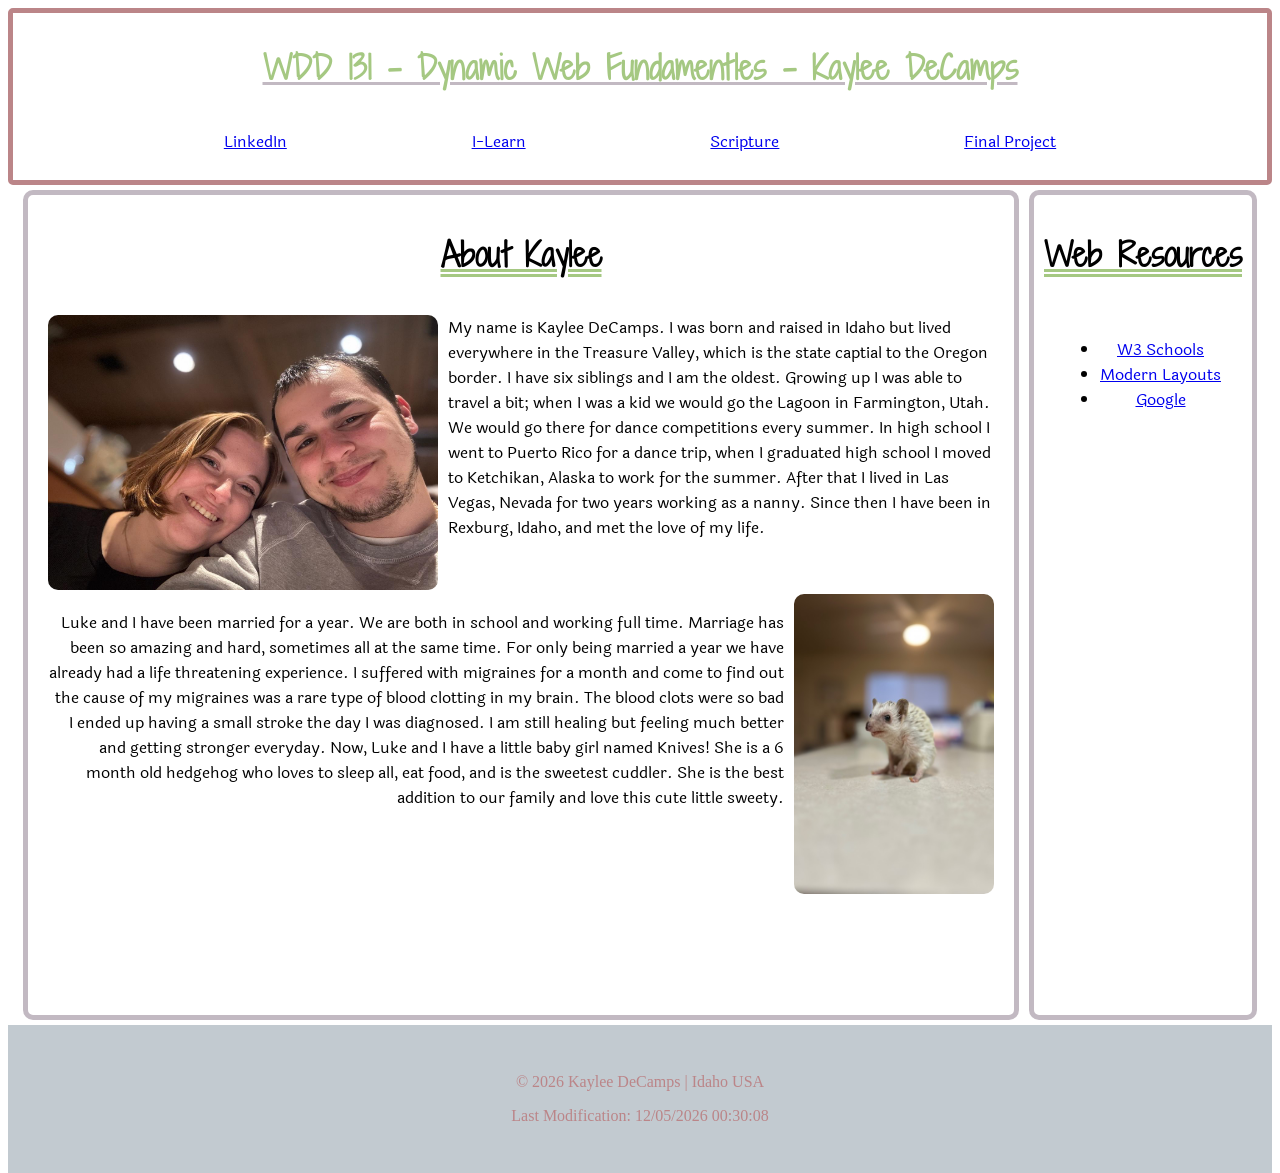
<file: index.html>
<!DOCTYPE html>
<html lang="en">
<head>
    <meta charset="UTF-8">
    <meta name="viewport" content="width=device-width, initial-scale=1.0">
    <title>WDD 131 - Dynamic Web Fundamentles - Kaylee DeCamps</title>
    <meta name="author" content="Kaylee DeCamps" />
    <meta name="description" content="WDD 131 - Dynamic Web Fundamentals Kaylee DeCamps. 
    Getting to know you." />
    <link rel="stylesheet" href="styles/base.css">
    
    <link rel="preconnect" href="https://fonts.googleapis.com">
    <link rel="preconnect" href="https://fonts.gstatic.com" crossorigin>
    <link href="https://fonts.googleapis.com/css2?family=Shadows+Into+Light+Two&display=swap" rel="stylesheet">

    <script defer src="scripts/getdates.js"></script>
</head>
<body>
    <header>
        <h1>WDD 131 - Dynamic Web Fundamentles - Kaylee DeCamps</h1>
        <nav class="topnav">
            <a class= "linkedin" href="www.linkedin.com/in/kaylee-decamps-697715205">LinkedIn</a>
            <a class= "byui" href="https://byui.instructure.com/?login_success=1">I-Learn</a>
            <a class="scripture" href="https://www.churchofjesuschrist.org/study/scriptures/nt/john/14?lang=eng">Scripture</a>
            <a class="final" href="https://www.churchofjesuschrist.org/media/collection/inspirational-messages?lang=eng">Final Project</a>
        </nav>
    </header>

    <main>
        <section class="mecard">
            <h2>About Kaylee</h2>
            <img class="couple" src="images/kaylee-luke.JPG" alt="Luke and Kaylee">
            <p class="right">   
                    My name is Kaylee DeCamps. I was born and raised in Idaho but lived everywhere in the Treasure Valley, which is the state captial to
                 the Oregon border. I have six siblings and I am the oldest. Growing up I was able to travel a bit; when I was a kid we would go the 
                 Lagoon in Farmington, Utah. We would go there for dance competitions every summer. In high school I went to Puerto Rico for a dance 
                 trip, when I graduated high school I moved to Ketchikan, Alaska to work for the summer. After that I lived in Las Vegas, Nevada for 
                 two years working as a nanny. Since then I have been in Rexburg, Idaho, and met the love of my life.
            </p>
            <br>
            <img class="knives" src="images/knives.jpg" alt="Hedgehog Knives">
            <p class="left">
                    Luke and I have been married for a year. We are both in school and working full time. Marriage has been so amazing and hard, sometimes 
                 all at the same time. For only being married a year we have already had a life threatening experience. I suffered with migraines for 
                 a month and come to find out the cause of my migraines was a rare type of blood clotting in my brain. The blood clots were so bad I 
                 ended up having a small stroke the day I was diagnosed. I am still healing but feeling much better and getting stronger everyday.
                
                    Now, Luke and I have a little baby girl named Knives! She is a 6 month old hedgehog who loves to sleep all, eat food, and is the sweetest cuddler.
                 She is the best addition to our family and love this cute little sweety.
            </p>
        </section>
        <section class="resourcecard">
            <h2>Web Resources</h2>
            <div class="links">
                <nav class="resources">
                    <ul>
                        <li><a class="w3" href="https://www.w3schools.com/">W3 Schools</a></li>
                        <li><a class="holygrail" href="https://www.youtube.com/watch?v=qm0IfG1GyZU&t=465s">Modern Layouts</a></li>
                        <li><a class="google" href="https://www.google.co.uk/">Google</a></li>
                    </ul>
                </nav>
            </div>
        </section>
    </main>

    <footer>
        <p class="copywright">&copy;
            <span id="year"></span>
            Kaylee DeCamps | Idaho USA
        </p>
        <p class="modified">
            <span id="lastmodified"></span>
        </p>
    </footer>
</body>
</html>
</file>
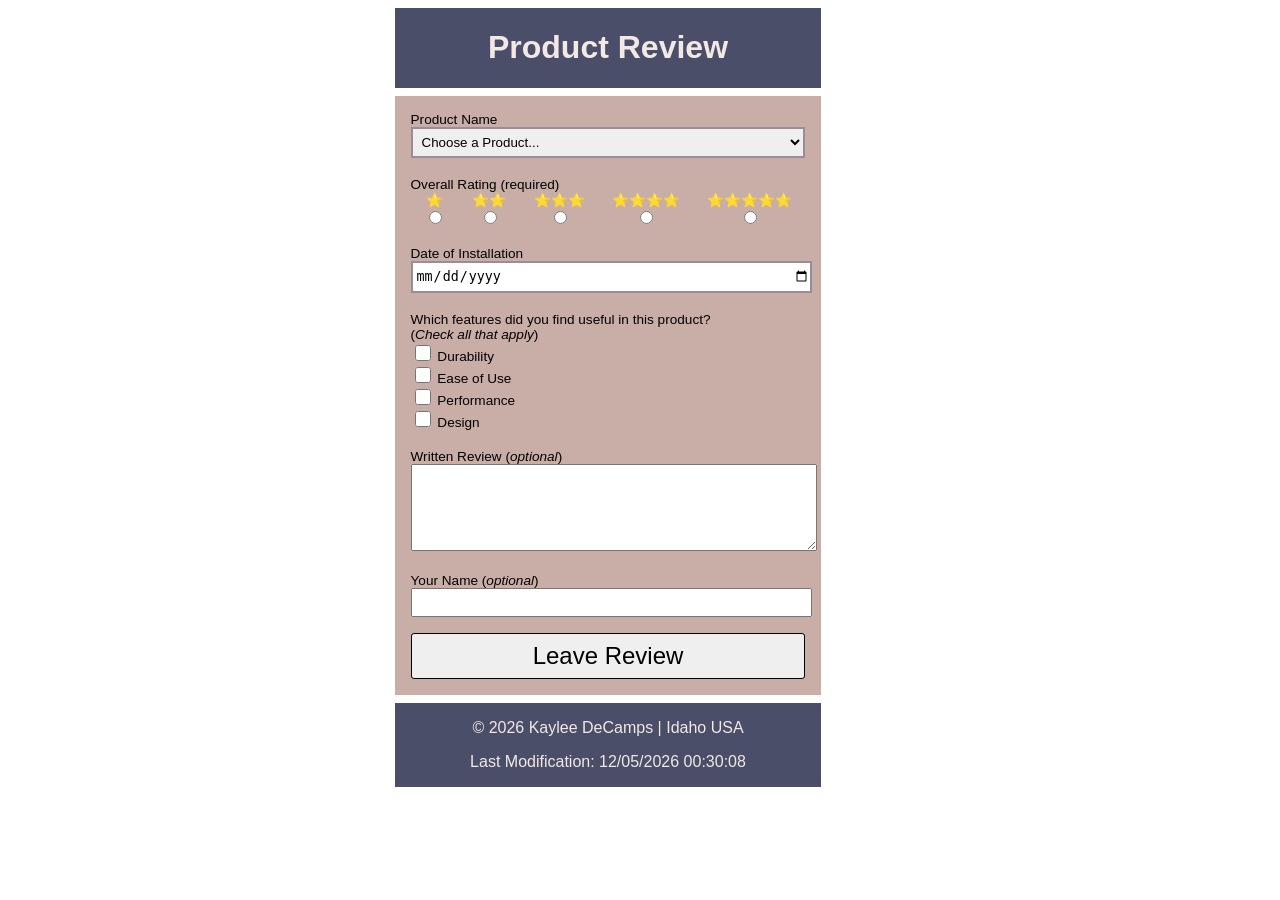
<file: form.html>
<!DOCTYPE html>
<html lang="en">
<head>
    <meta charset="UTF-8">
    <meta name="viewport" content="width=device-width, initial-scale=1.0">
    <title>Product Review Form</title>
    <meta name="author" content="Kaylee DeCamps">
    <meta name="description" content="WDD 131 Form">

    <link rel="stylesheet" href="styles/form.css">
    <script src="scripts/form.js" defer></script>
</head>
<body>
    <header>
        <h1>Product Review</h1>
    </header>
    <main>
        <form method="get" action="review.html" class="pform">
            <div>Product Name</div>
                <select aria-label="select" id="product-name" name="Product Name" required>
                    <option value="" selected disabled>Select a Product ...</option>
                </select>
            <div class="title">Overall Rating (required)</div>
                <label class="rating-label">⭐<br /><input aria-label="input" id="1star" type="radio" name="rating" required></label>
                <label class="rating-label">⭐⭐<br /><input aria-label="input" id="2star" type="radio" name="rating" required></label>
                <label class="rating-label">⭐⭐⭐<br /><input aria-label="input" id="3star" type="radio" name="rating" required></label>
                <label class="rating-label">⭐⭐⭐⭐<br /><input aria-label="input" id="4star" type="radio" name="rating" required></label>
                <label class="rating-label">⭐⭐⭐⭐⭐<br /><input aria-label="input" id="5star" type="radio" name="rating" required></label>
            <div id="install-date">Date of Installation</div>
                <label><input aria-label="input" type="date" name="installation" required></label>
            <div class="title">Which features did you find useful in this product?</div>
            <div>(<i>Check all that apply</i>)</div>
                <label class="checkbox-label"><input aria-label="input" type="checkbox" id="durability" name="Durability" value="yes"> Durability<br></label>
                <label class="checkbox-label"><input aria-label="input" type="checkbox" id="ease-use" name="Ease of Use" value="yes"> Ease of Use<br></label>
                <label class="checkbox-label"><input aria-label="input" type="checkbox" id="performance" name="Performance" value="yes"> Performance<br></label>
                <label class="checkbox-label"><input aria-label="input" type="checkbox" id="design" name="Design" value="yes"> Design<br></label>
            <div class="title">Written Review (<i>optional</i>)</div>
                <textarea aria-label="text area" id="review-box" name="Written Review"></textarea>
            <div class="title">Your Name (<i>optional</i>)</div>
            <input aria-label="input" type="text" id="name-input" name="your name">
            <input aria-label="input" type="submit" id="submit-button" value="Leave Review">
        </form>
    </main>
    <footer>
        <p class="copywright">&copy;
            <span id="year"></span>
            Kaylee DeCamps | Idaho USA
        </p>
        <p class="modified">
            <span id="lastmodified"></span>
        </p>
    </footer>
</body>
</html>
</file>
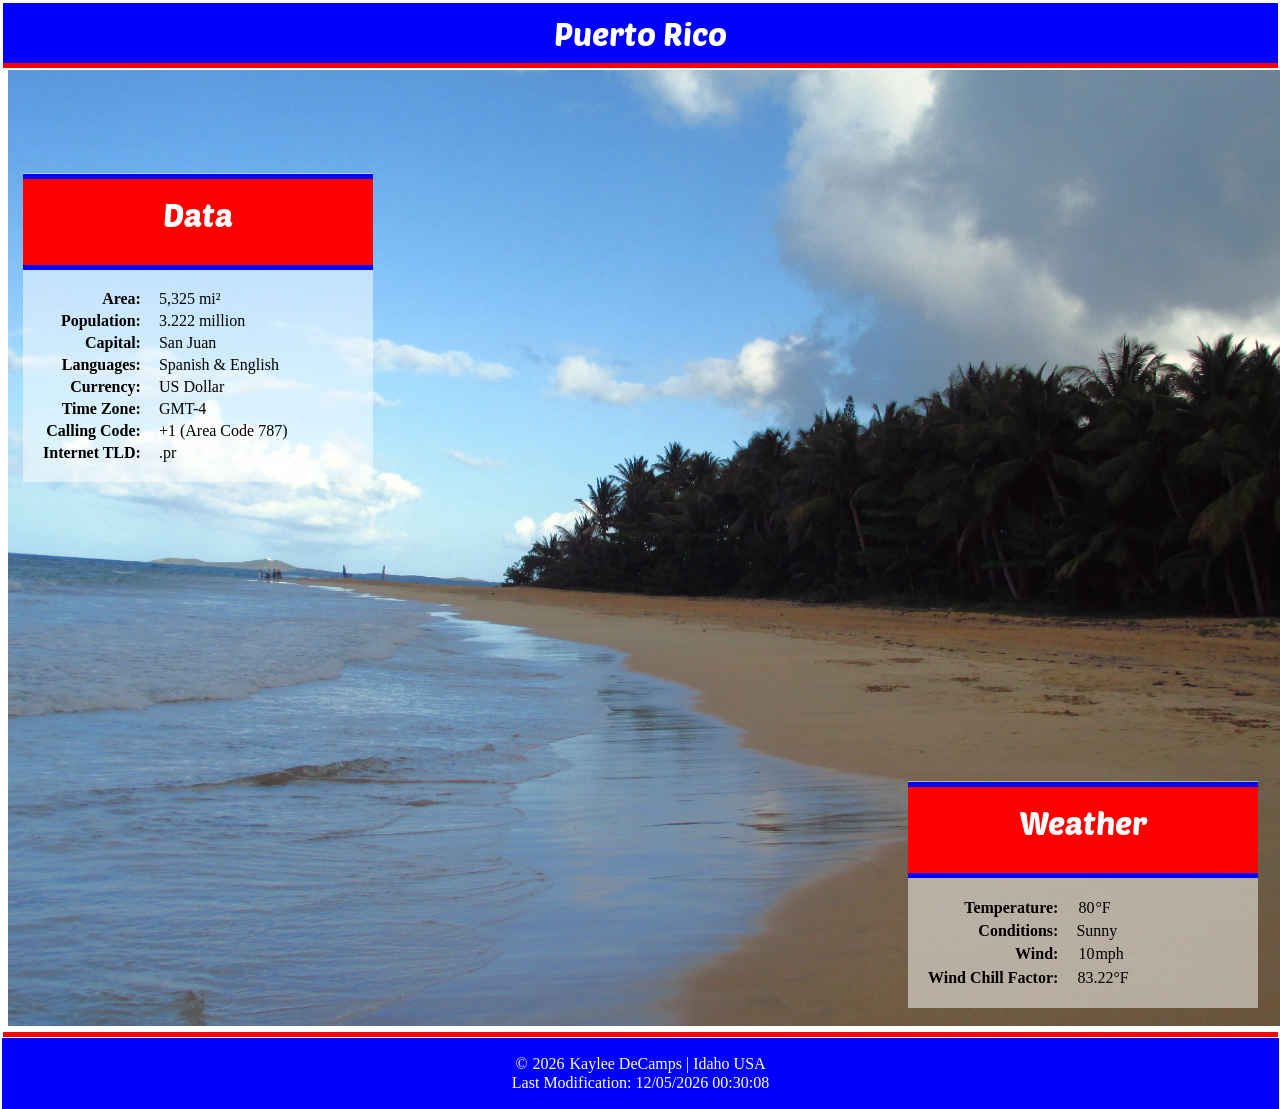
<file: place.html>
<!DOCTYPE html>
<html lang="en">
<head>
    <meta charset="UTF-8">
    <meta name="viewport" content="width=device-width, initial-scale=1.0">
    <title>WDD 131 - Place - Puerto Rico</title>
    <meta name="author" content="Kaylee DeCamps">
    <meta name="description" content="WDD 131 - Puerto Rico - Kaylee DeCamps">

    <link rel="stylesheet" href="styles/place.css">
    <script defer src="scripts/getplace.js"></script>

    <link rel="preconnect" href="https://fonts.googleapis.com">
    <link rel="preconnect" href="https://fonts.gstatic.com" crossorigin>
    <link href="https://fonts.googleapis.com/css2?family=Poetsen+One&display=swap" rel="stylesheet">
</head>
<body>
    <header>
        <h1>Puerto Rico</h1>
           <!-- <img src="images/pr-flag.webp" alt="Puerto Rico Flag" width="1475px">-->
    </header>
    <main>
        <picture class="hero">
            <source srcset="images/puerto-rico.webp" media="(max-width: 740px)">
            <source srcset="images/pr-beach.webp" media="(max-width: 800px)">
            <img src="images/pr-beach.webp" alt="Puerto Rico Building">
        </picture>
        <div class="left">
            <h2 class="data">Data</h2>
            <table id="data-table">
                <tr>
                    <th class="label">Area:</th>
                    <td>5,325 mi²</td>
                </tr>
                <tr>
                    <th class="label">Population:</th>
                    <td>3.222 million</td>
                </tr>
                <tr>
                    <th class="label">Capital:</th>
                    <td>San Juan</td>
                </tr>
                <tr>
                    <th class="label">Languages:</th>
                    <td>Spanish & English</td>
                </tr>
                <tr>
                    <th class="label">Currency:</th>
                    <td>US Dollar</td>
                </tr>
                <tr>
                    <th class="label">Time Zone:</th>
                    <td>GMT-4</td>
                </tr>
                <tr>
                    <th class="label">Calling Code:</th>
                    <td>+1 (Area Code 787)</td>
                </tr>
                <tr>
                    <th class="label">Internet TLD:</th>
                    <td>.pr</td>
                </tr>
            </table>
        </div>
        <div class="right">
            <h2 class="weather">Weather
                <img id="icon" src="images/1530391_weather_clouds_sun_sunny_icon.svg" alt="Weather Icon" width="60" height="60">
            </h2>
            <table id="weather-table">
                <tr>
                    <th class="label">Temperature:</th>
                    <td>
                        <p><span id="temperature">80</span>°F</p>
                    </td>
                </tr>
                <tr>
                    <th class="label">Conditions:</th>
                    <td>Sunny</td>
                </tr>
                <tr>
                    <th class="label">Wind:</th>
                    <td>
                        <p><span id="windSpeed">10</span>mph</p>
                    </td>
                </tr>
                <tr>
                    <th class="label">Wind Chill Factor:</th>
                    <td>
                        <p id="result"></p>
                    </td>
                </tr>
            </table>
        </div>
    </main>
    <footer>
        <p class="copywright">&copy;
            <span id="year"></span>
            Kaylee DeCamps | Idaho USA
        </p>
        <p class="modified">
            <span id="lastmodified"></span>
        </p>
    </footer>
</body>
</html>
</file>
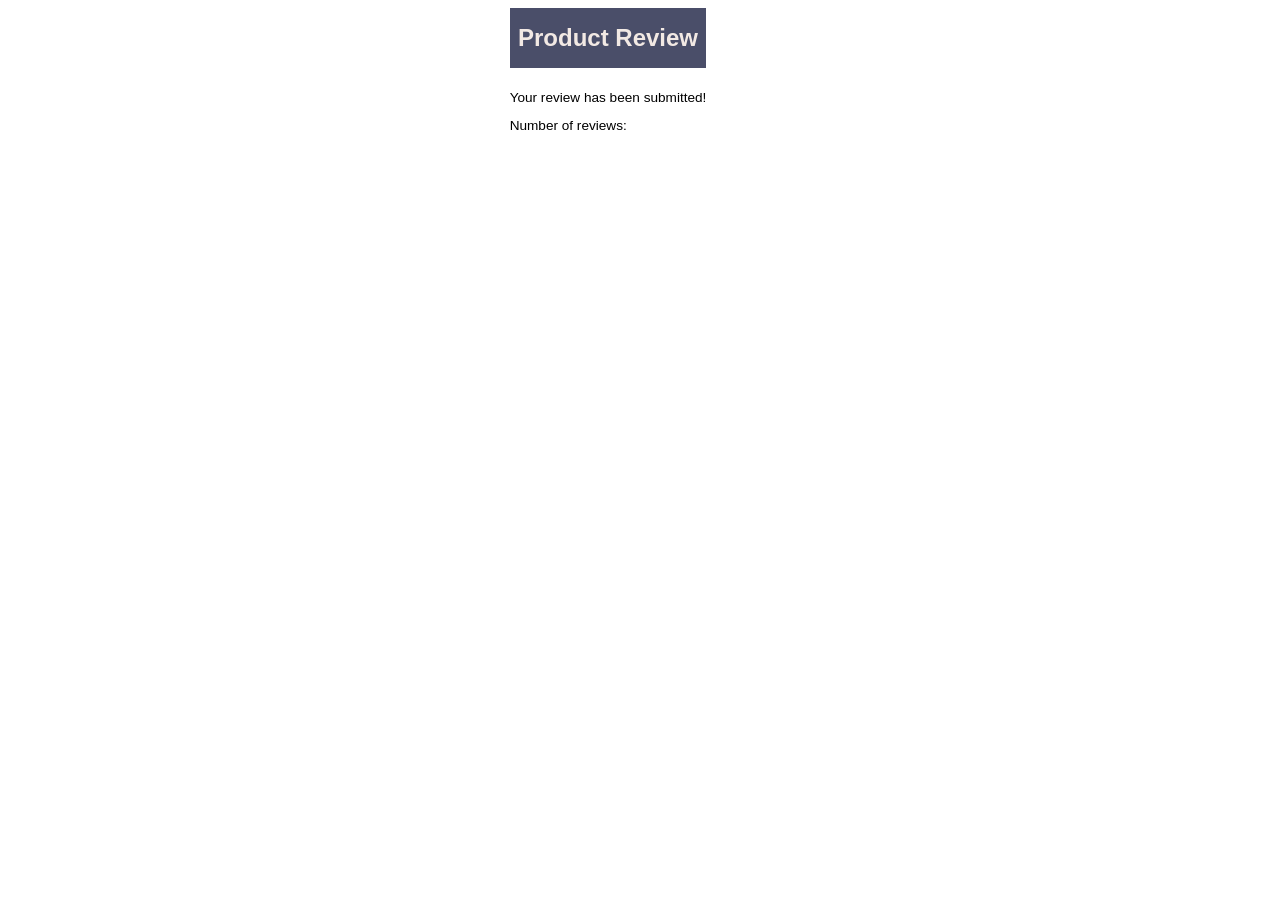
<file: review.html>
<!DOCTYPE html>
<html lang="en">
<head>
    <meta charset="UTF-8">
    <meta name="viewport" content="width=device-width, initial-scale=1.0">
    <title>Review Page</title>
    <link href="styles/form.css" rel="stylesheet">
    <script src="scripts/form.js" defer></script>
</head>
<body>
    <header>
        <h1 id="review-header">Product Review</h1>
    </header>
    <main>
        <p>Your review has been submitted!</p>
        <p><span class="review-title">Number of reviews: </span><span class="review-number"></span></p>
    </main>
    <footer>

    </footer>
</body>
</html>
</file>
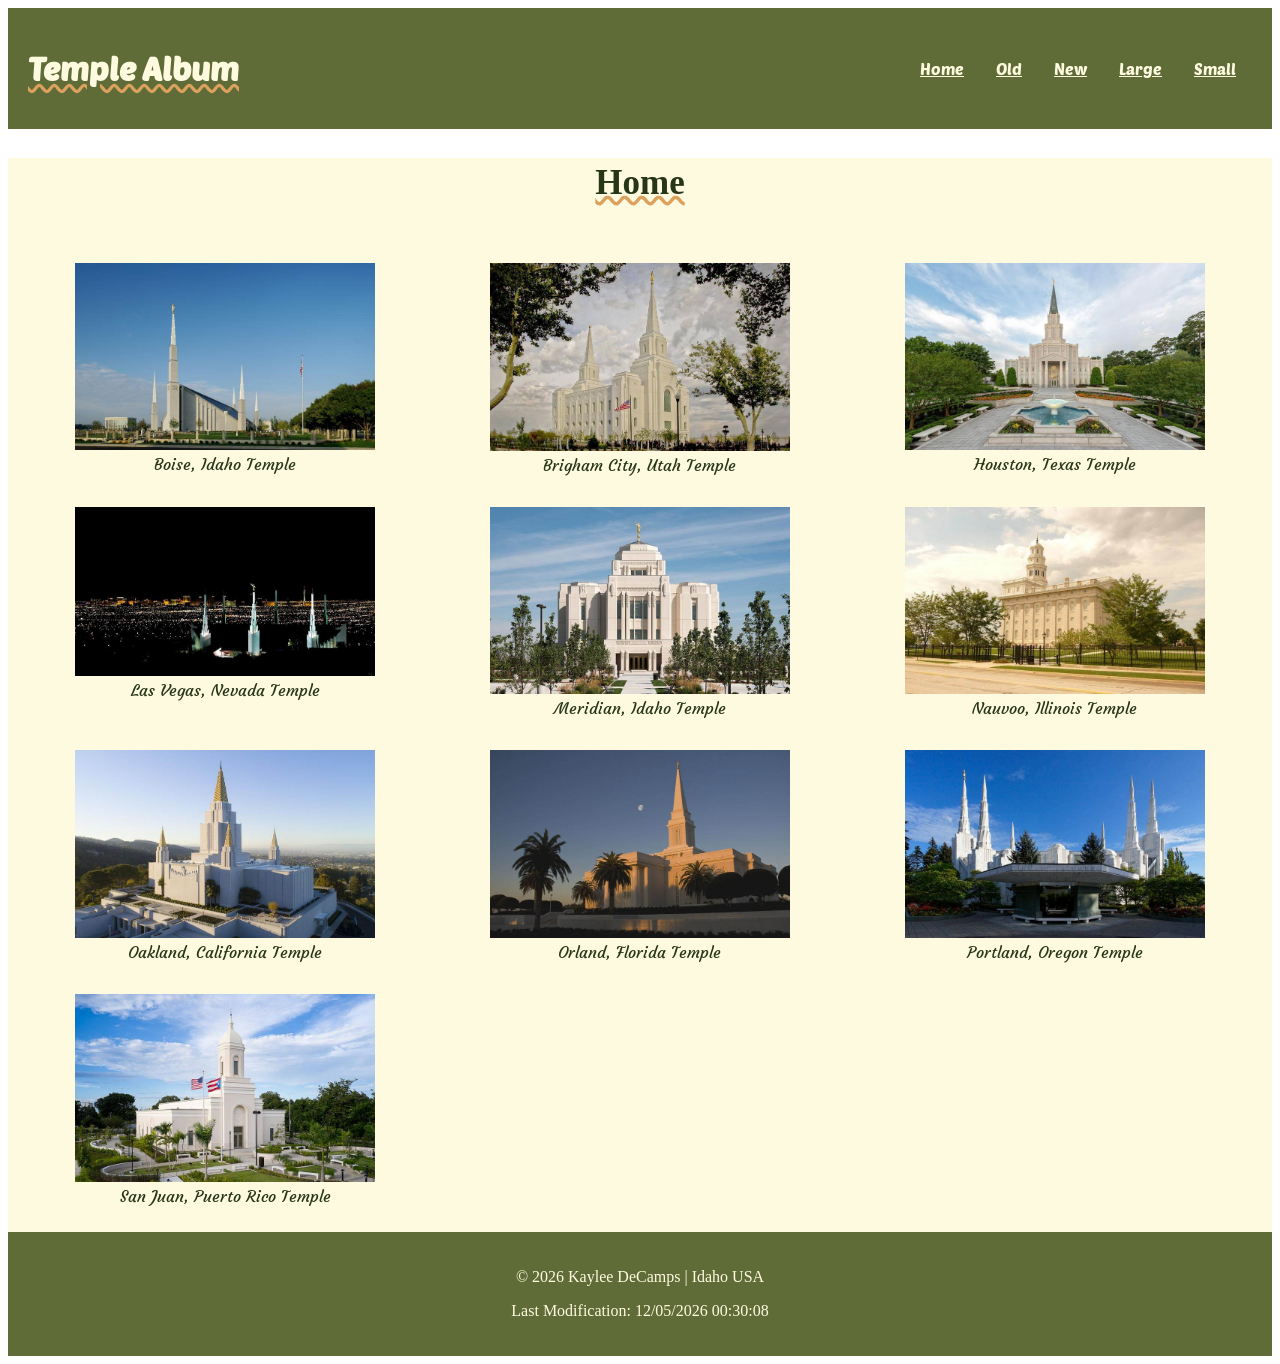
<file: temples.html>
<!DOCTYPE html>
<html lang="en">
<head>
    <meta charset="UTF-8">
    <meta name="viewport" content="width=device-width, initial-scale=1.0">
    <title>Temple Album - Kaylee DeCamps</title>
    <meta name="author" content="Kaylee DeCamps" />
    <meta name="description" content="WDD 131 - Temples - Kaylee DeCamps. 
    Church of Jesus Christ of Latter Day Saints Temples Today." />
    <meta name="theme-color" content="#606C38"/>

    <link rel="stylesheet" href="styles/temples.css">
    <link rel="stylesheet" href="styles/temples-large.css">
    <script defer src="scripts/temples.js"></script>

    <link rel="preconnect" href="https://fonts.googleapis.com">
    <link rel="preconnect" href="https://fonts.gstatic.com" crossorigin>
    <link href="https://fonts.googleapis.com/css2?family=Courgette&display=swap" rel="stylesheet">
    <link rel="preconnect" href="https://fonts.googleapis.com">
    <link rel="preconnect" href="https://fonts.gstatic.com" crossorigin>
    <link href="https://fonts.googleapis.com/css2?family=Poetsen+One&display=swap" rel="stylesheet">
</head>
<body>
    <header>
        <h1>Temple Album</h1>
        <button id="menu" title="Menu Button"></button>
            <nav class="navigation">
                <a href="#">Home</a>
                <a href="#">Old</a>
                <a href="#">New</a>
                <a href="#">Large</a>
                <a href="#">Small</a>
            </nav>
    </header>
    <main>
        <h2>Home</h2>
        <div class="figures">
            <figure class="temple1">
                <img src="images/boise-temple.jpg" alt="Boise Temple">
                <figcaption>Boise, Idaho Temple</figcaption>
            </figure>
            <figure class="temple2">
                <img src="images/brigham-temple.jpg" alt="Brigham Temple">
                <figcaption>Brigham City, Utah Temple</figcaption>
            </figure>
            <figure class="temple3">
                <img src="images/houston-temple.jpg" alt="Houston Temple">
                <figcaption>Houston, Texas Temple</figcaption>
            </figure>
            <figure class="temple4">
                <img src="images/lasvegas-temple.jpg" alt="Las Vegas Temple">
                <figcaption>Las Vegas, Nevada Temple</figcaption>
            </figure>
            <figure class="temple5">
                <img src="images/meridian-idaho.jpg" alt="Meridian Temple">
                <figcaption>Meridian, Idaho Temple</figcaption>
            </figure>
            <figure class="temple6">
                <img src="images/nauvoo-temple.jpg" alt="Nauvoo Temple">
                <figcaption>Nauvoo, Illinois Temple</figcaption>
            </figure>
            <figure class="temple7">
                <img src="images/Oakland-Temple.jpg" alt="Oakland Temple">
                <figcaption>Oakland, California Temple</figcaption>
            </figure>
            <figure class="temple8">
                <img src="images/orlando-temple.jpg" alt="Orlando Temple">
                <figcaption>Orland, Florida Temple</figcaption>
            </figure>
            <figure class="temple9">
                <img src="images/portland-temple.jpg" alt="Portland Temple">
                <figcaption>Portland, Oregon Temple</figcaption>
            </figure>
            <figure class="temple10">
                <img src="images/puertorico-temple.jpeg" alt="San Juan Temple">
                <figcaption>San Juan, Puerto Rico Temple</figcaption>
            </figure>
        </div>
    </main>
    <footer>
        <p class="copywright">&copy;
            <span id="year"></span>
            Kaylee DeCamps | Idaho USA
        </p>
        <p class="modified">
            <span id="lastmodified"></span>
        </p>
    </footer>
</body>
</html>
</file>
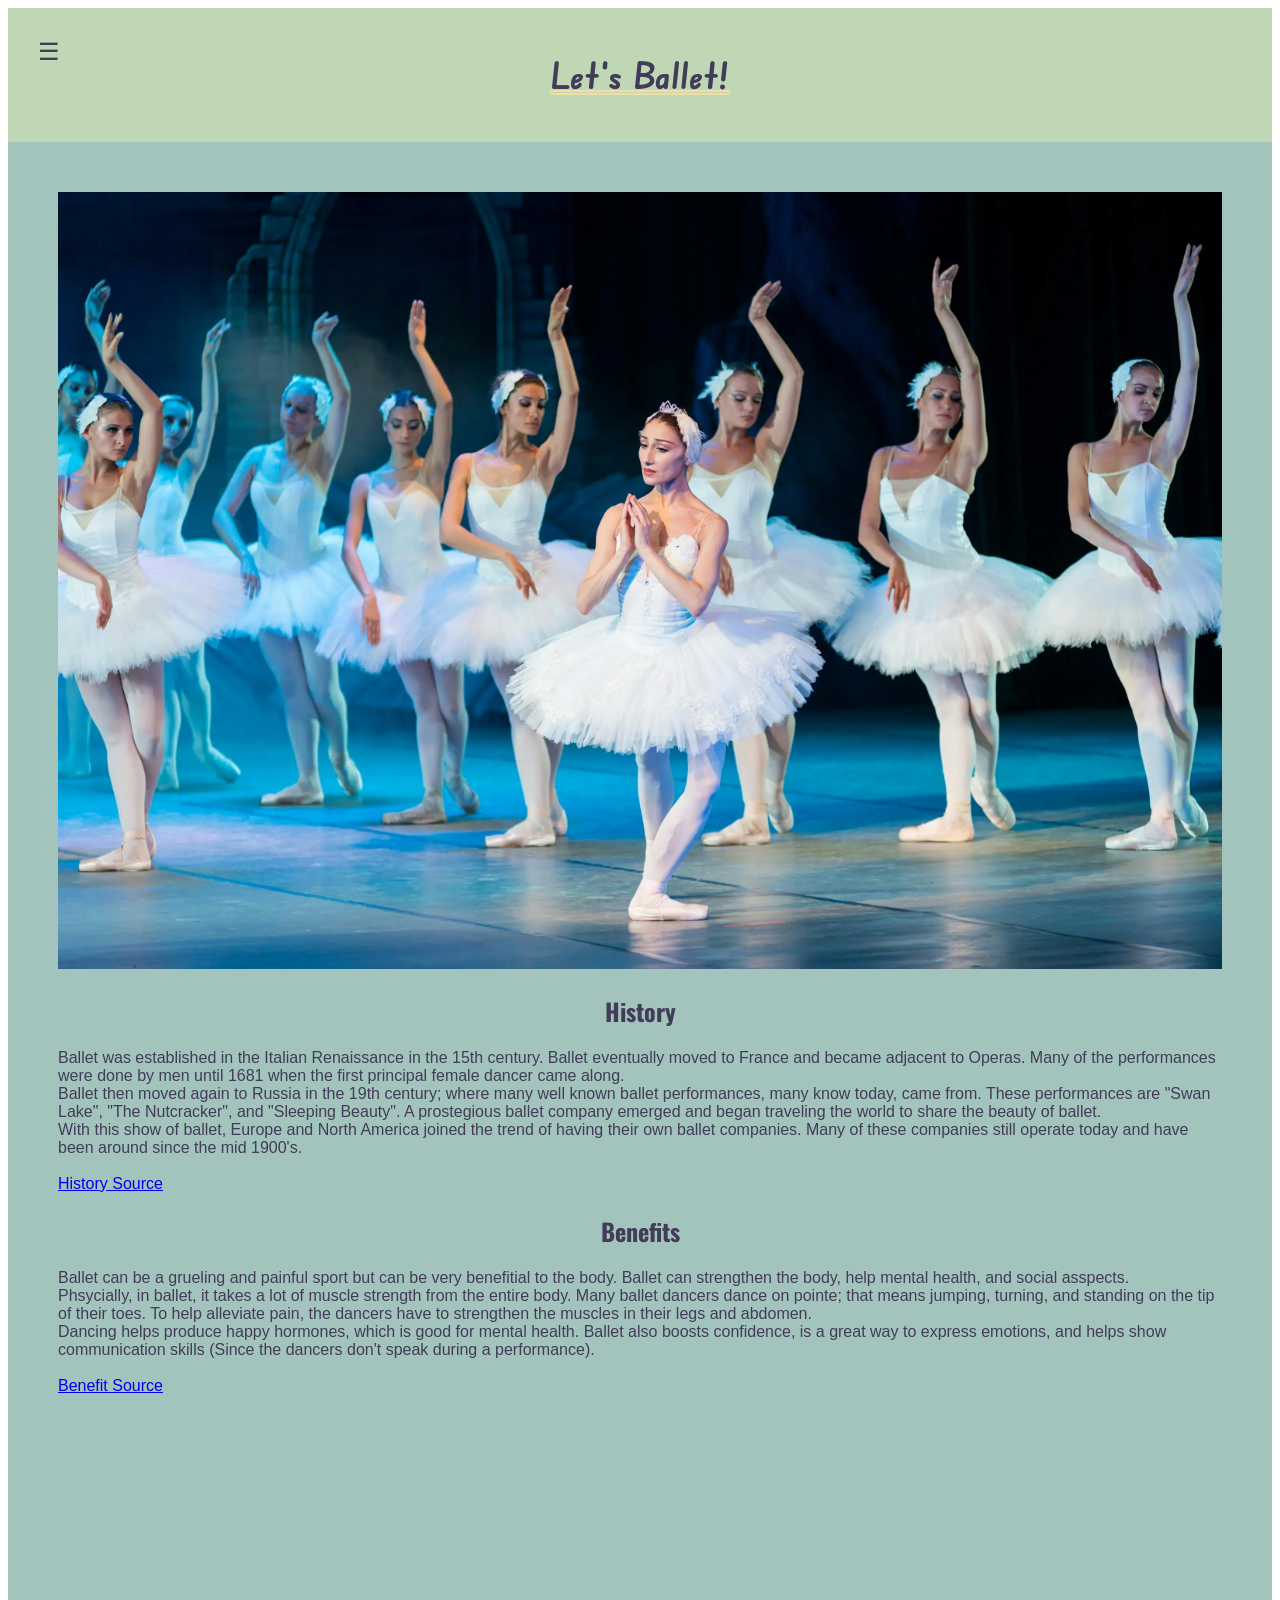
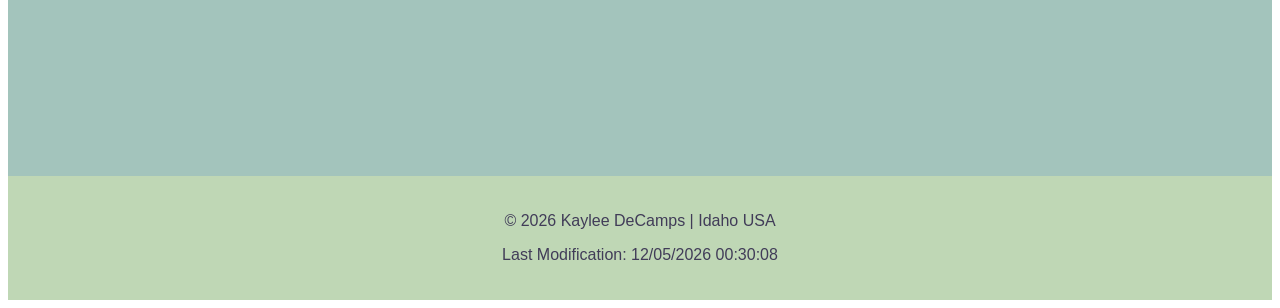
<file: Project/ballet.html>
<!DOCTYPE html>
<html lang="en">
<head>
    <meta charset="UTF-8">
    <meta name="viewport" content="width=device-width, initial-scale=1.0">
    <title>Let's Ballet - WDD 131 Project Page 2</title>
    <meta name="author" content="Kaylee DeCamps">
    <meta name="description" content="WDD 131 Week 6 Project">

    <link rel="stylesheet" href="styles/pages.css">
    <script src="scripts/dance.js" defer></script>

    <link rel="preconnect" href="https://fonts.googleapis.com">
    <link rel="preconnect" href="https://fonts.gstatic.com" crossorigin>
    <link href="https://fonts.googleapis.com/css2?family=Oswald:wght@200..700&display=swap" rel="stylesheet">
    <link href="https://fonts.googleapis.com/css2?family=Edu+NSW+ACT+Foundation:wght@400..700&display=swap" rel="stylesheet">
</head>
<body>
    <header>
        <h1>Let's Ballet!</h1>
        <div class="dropdown">
            <button class="dropbtn">☰</button>
            <div class="dropdown-content">
            <a href="dance.html">Home</a>
            <a href="ballet.html">Ballet</a>
            <a href="ballroom.html">Ballroom</a>
            <a href="clogging.html">Hip-Hop</a>
            </div>
          </div>
    </header>
    <main>
        <picture class="hero">
            <source srcset="images/ballet-barre.webp" media="(max-width: 740px)" loading="lazy">
            <source srcset="images/ballet.webp" media="(max-width: 800px)" loading="lazy">
            <img src="images/ballet.webp" alt="Puerto Rico Building" loading="lazy">
        </picture>
        <h2 class="history">History</h2>
            <p>Ballet was established in the Italian Renaissance in the 15th century. Ballet eventually moved to France and became adjacent to Operas.
                Many of the performances were done by men until 1681 when the first principal female dancer came along. <br>
                Ballet then moved again to Russia in the 19th century; where many well known ballet performances, many know today, came from. These performances are "Swan Lake",
                "The Nutcracker", and "Sleeping Beauty". A prostegious ballet company emerged and began traveling the world to share the beauty of ballet. <br>
                With this show of ballet, Europe and North America joined the trend of having their own ballet companies. Many of these companies still operate today and have been
                around since the mid 1900's. <br><br>
                <a href="https://www.britannica.com/art/ballet/The-era-of-the-Ballets-Russes">History Source</a>
            </p>
        <h2 class="benefit">Benefits</h2>
            <p>Ballet can be a grueling and painful sport but can be very benefitial to the body. Ballet can strengthen the body, help mental health, and social asspects. <br>
            Phsycially, in ballet, it takes a lot of muscle strength from the entire body. Many ballet dancers dance on pointe; that means jumping, turning, and standing on the tip of their toes.
            To help alleviate pain, the dancers have to strengthen the muscles in their legs and abdomen. <br>
            Dancing helps produce happy hormones, which is good for mental health. Ballet also boosts confidence, is a great way to express emotions, and helps show communication skills (Since the 
            dancers don't speak during a performance).
            <br><br> <a href="https://www.city-academy.com/news/8-benefits-ballet/" target="_blank">Benefit Source</a>
            </p>
        <div class="video">
            <iframe width="560" height="315" src="https://www.youtube.com/embed/0GsajWIF3ws?si=t4DVcmkr5wVjvShS" title="YouTube video player" frameborder="0"
             allow="accelerometer; autoplay; clipboard-write; encrypted-media; gyroscope; picture-in-picture; web-share" referrerpolicy="strict-origin-when-cross-origin" allowfullscreen></iframe>
        </div>
    </main>
    <footer>
        <p class="copywright">&copy;
            <span id="year"></span>
            Kaylee DeCamps | Idaho USA
        </p>
        <p class="modified">
            <span id="lastmodified"></span>
        </p>
    </footer>
</body>
</html>
</file>
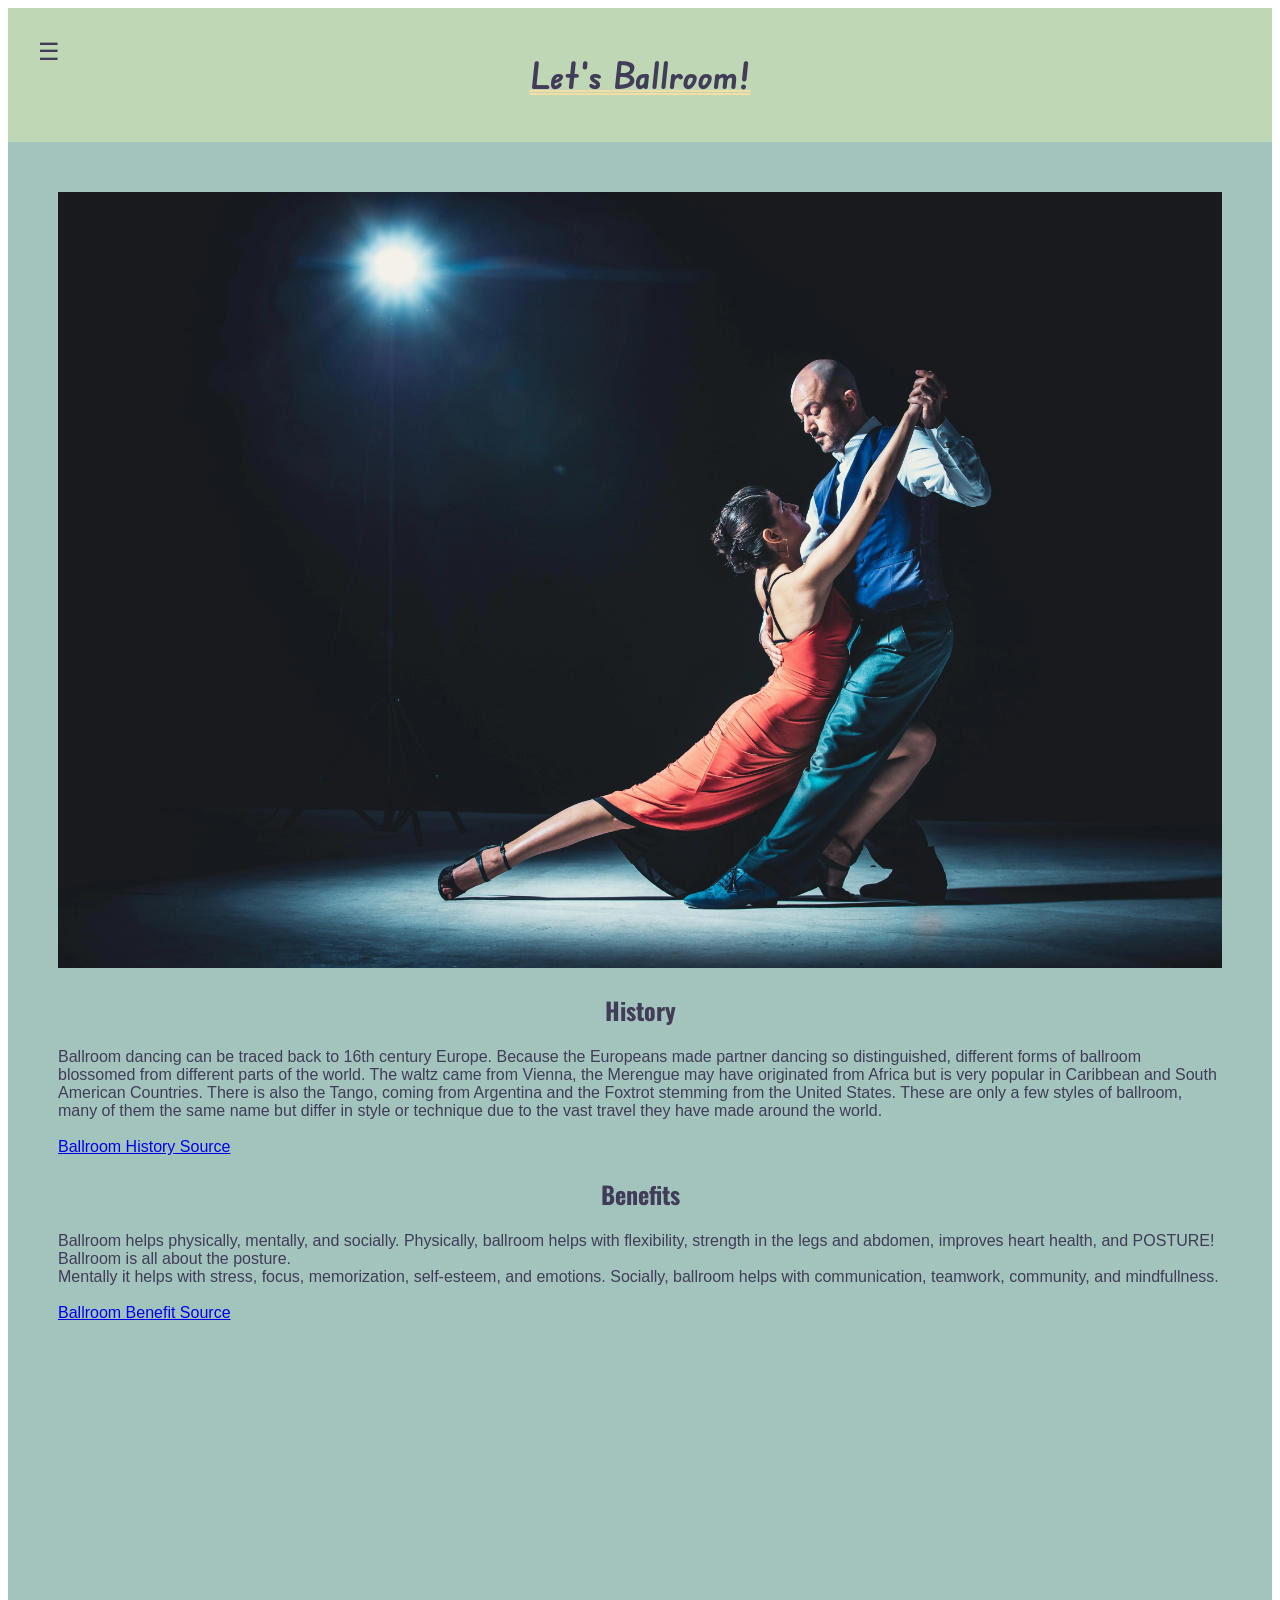
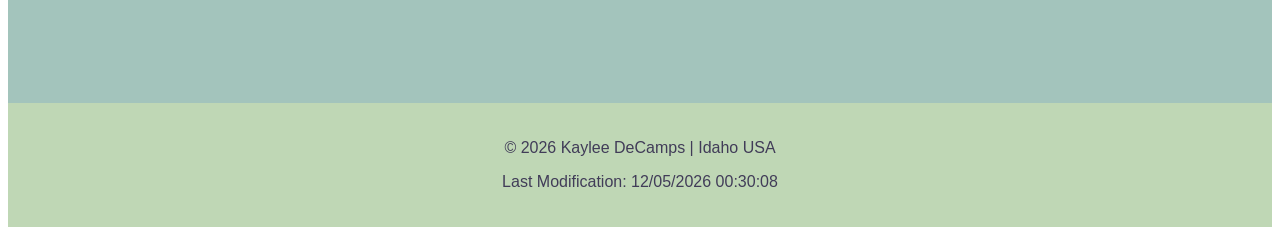
<file: Project/ballroom.html>
<!DOCTYPE html>
<html lang="en">
<head>
    <meta charset="UTF-8">
    <meta name="viewport" content="width=device-width, initial-scale=1.0">
    <title>Let's Boogie - WDD 131 Project</title>
    <meta name="author" content="Kaylee DeCamps">
    <meta name="description" content="WDD 131 Week 6 Project">

    <link rel="stylesheet" href="styles/pages.css">
    <script src="scripts/dance.js" defer></script>

    <link rel="preconnect" href="https://fonts.googleapis.com">
    <link rel="preconnect" href="https://fonts.gstatic.com" crossorigin>
    <link href="https://fonts.googleapis.com/css2?family=Oswald:wght@200..700&display=swap" rel="stylesheet">
    <link href="https://fonts.googleapis.com/css2?family=Edu+NSW+ACT+Foundation:wght@400..700&display=swap" rel="stylesheet">
</head>
<body>
    <header>
        <h1>Let's Ballroom!</h1>
        <div class="dropdown">
            <button class="dropbtn">☰</button>
            <div class="dropdown-content">
            <a href="dance.html">Home</a>
            <a href="ballet.html">Ballet</a>
            <a href="ballroom.html">Ballroom</a>
            <a href="hip-hop.html">Hip-Hop</a>
            </div>
          </div>
    </header>
    <main>
        <picture class="hero">
            <source srcset="images/ballroom-small.webp" media="(max-width: 740px)" loading="lazy">
            <source srcset="images/ballroom-large.webp" media="(max-width: 800px)" loading="lazy">
            <img src="images/ballroom-large.webp" alt="Ballroom Partners" loading="lazy">
        </picture>
        <h2>History</h2>
            <p>Ballroom dancing can be traced back to 16th century Europe. Because the Europeans made partner dancing so distinguished, different forms of ballroom blossomed from different parts of the world.
                The waltz came from Vienna, the Merengue may have originated from Africa but is very popular in Caribbean and South American Countries. There is also the Tango, coming from Argentina and the Foxtrot
                 stemming from the United States. These are only a few styles of ballroom, many of them the same name but differ in style or technique due to the vast travel they have made around the world.
                 <br><br>
                <a href="https://blog.dancevision.com/history-of-ballroom-dance">Ballroom History Source</a>
            </p>
        <h2>Benefits</h2>
            <p>Ballroom helps physically, mentally, and socially. Physically, ballroom helps with flexibility, strength in the legs and abdomen, improves heart health, and POSTURE! Ballroom is all about the posture.
                <br> Mentally it helps with stress, focus, memorization, self-esteem, and emotions. Socially, ballroom helps with communication, teamwork, community, and mindfullness.
                <br><br>
                <a href="https://blog.dancevision.com/history-of-ballroom-dance">Ballroom Benefit Source</a>
            </p>
        <div class="video">
            <iframe width="560" height="315" src="https://www.youtube.com/embed/t8W4tyLo_oE?si=I0dNLJ0cBANbxjyt" title="YouTube video player" frameborder="0" allow="accelerometer; autoplay; clipboard-write; encrypted-media; gyroscope; picture-in-picture; web-share" referrerpolicy="strict-origin-when-cross-origin" allowfullscreen></iframe>
        </div>
    </main>
    <footer>
        <p class="copywright">&copy;
            <span id="year"></span>
            Kaylee DeCamps | Idaho USA
        </p>
        <p class="modified">
            <span id="lastmodified"></span>
        </p>
    </footer>
</body>
</file>
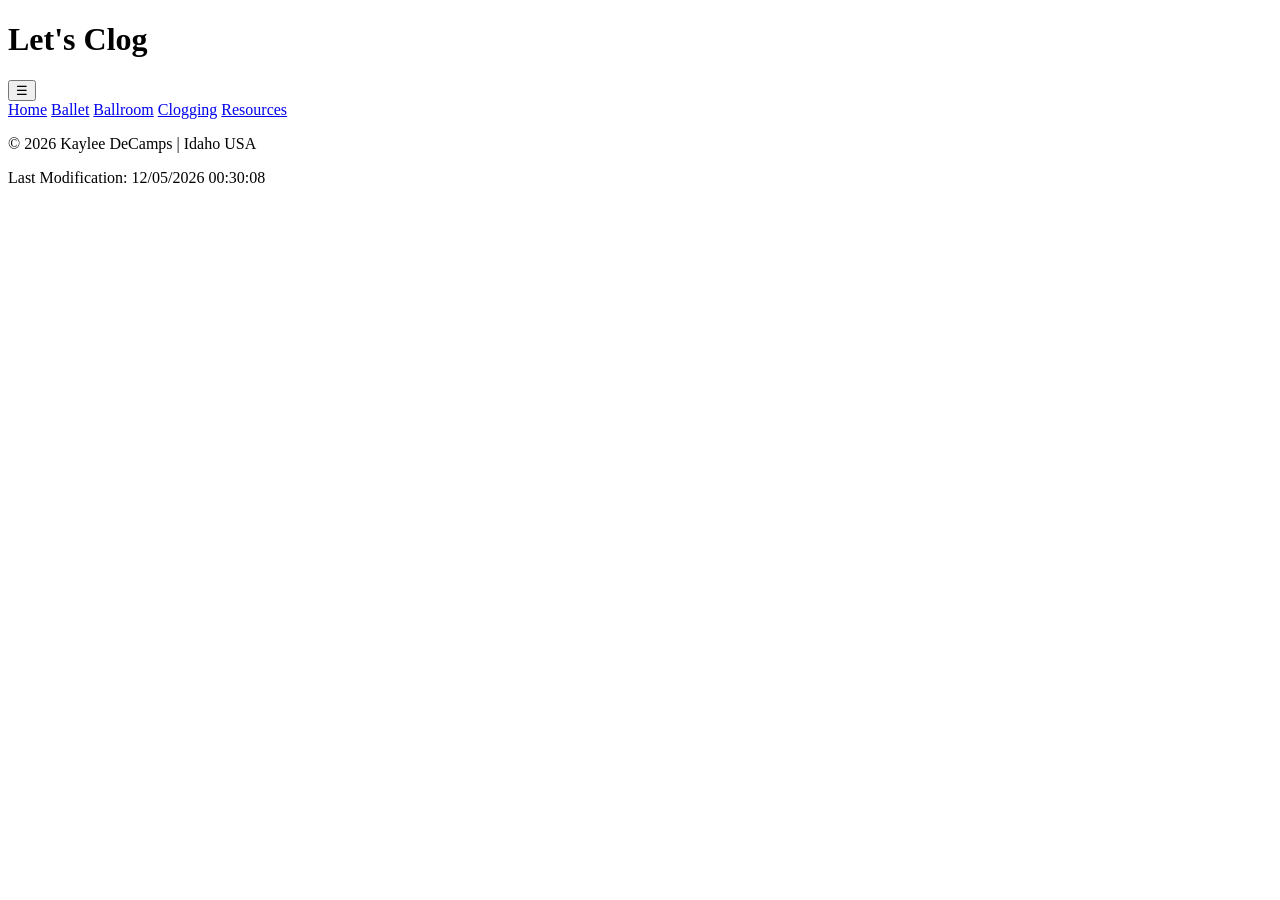
<file: Project/clogging.html>
<!DOCTYPE html>
<html lang="en">
<head>
    <meta charset="UTF-8">
    <meta name="viewport" content="width=device-width, initial-scale=1.0">
    <title>Let's Boogie - WDD 131 Project</title>
    <meta name="author" content="Kaylee DeCamps">
    <meta name="description" content="WDD 131 Week 6 Project">

    <link rel="stylesheet" href="styles/#">
    <script src="scripts/dance.js" defer></script>

    <link rel="preconnect" href="https://fonts.googleapis.com">
    <link rel="preconnect" href="https://fonts.gstatic.com" crossorigin>
    <link href="https://fonts.googleapis.com/css2?family=Oswald:wght@200..700&display=swap" rel="stylesheet">
    <link href="https://fonts.googleapis.com/css2?family=Edu+NSW+ACT+Foundation:wght@400..700&display=swap" rel="stylesheet">
</head>
<header>
    <h1>Let's Clog</h1>
    <div class="dropdown">
        <button class="dropbtn">☰</button>
        <div class="dropdown-content">
        <a href="dance.html">Home</a>
        <a href="ballet.html">Ballet</a>
        <a href="ballroom.html">Ballroom</a>
        <a href="clogging.html">Clogging</a>
        <a href="resources.html">Resources</a>
        </div>
      </div>
</header>
<main>

</main>
<body>
    <footer>
        <p class="copywright">&copy;
            <span id="year"></span>
            Kaylee DeCamps | Idaho USA
        </p>
        <p class="modified">
            <span id="lastmodified"></span>
        </p>
    </footer>
</body>
</file>
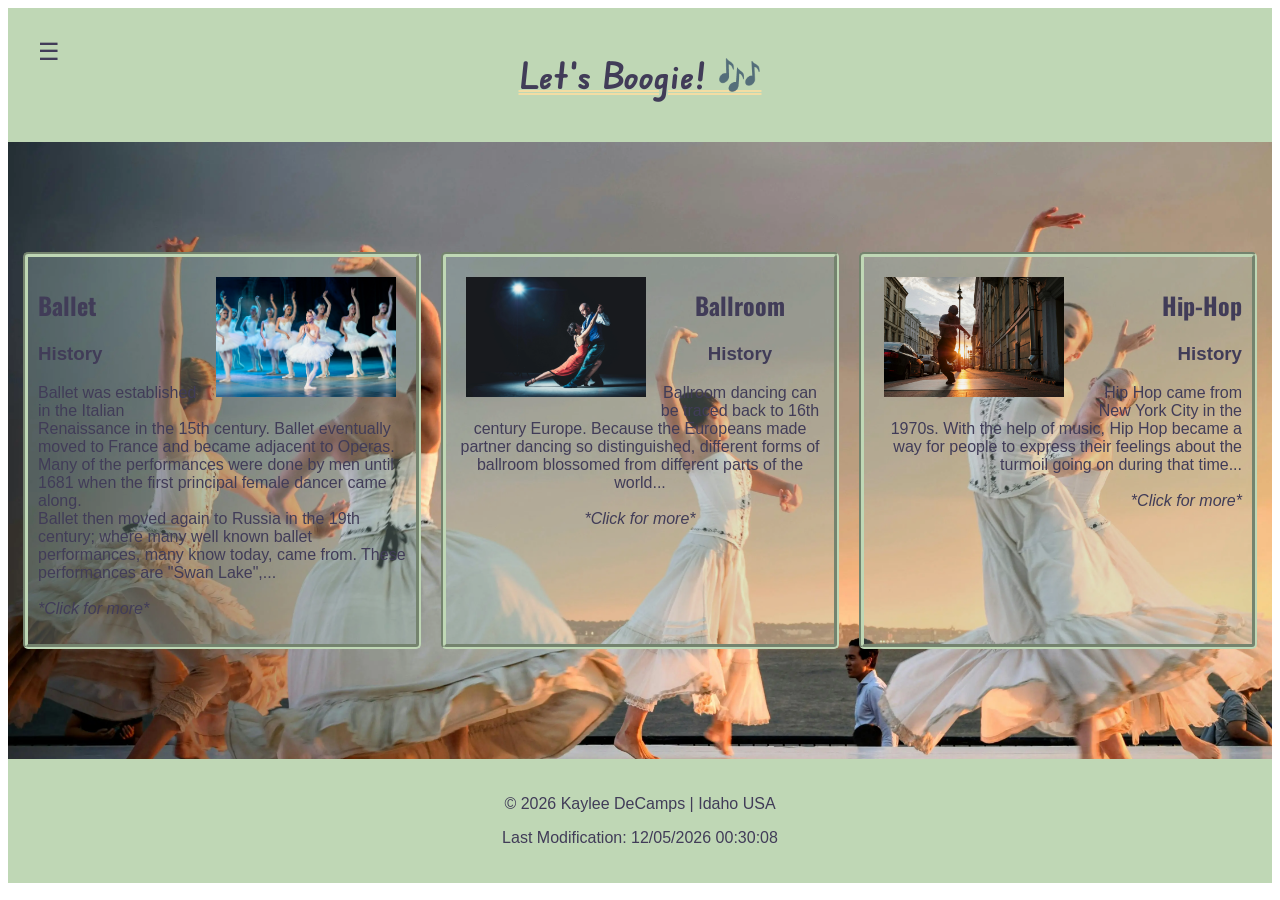
<file: Project/dance.html>
<!DOCTYPE html>
<html lang="en">
<head>
    <meta charset="UTF-8">
    <meta name="viewport" content="width=device-width, initial-scale=1.0">
    <title>Let's Boogie - WDD 131 Project</title>
    <meta name="author" content="Kaylee DeCamps">
    <meta name="description" content="WDD 131 Week 6 Project">

    <link rel="stylesheet" href="styles/dance.css">
    <script src="scripts/dance.js" defer></script>

    <link rel="preconnect" href="https://fonts.googleapis.com">
    <link rel="preconnect" href="https://fonts.gstatic.com" crossorigin>
    <link href="https://fonts.googleapis.com/css2?family=Oswald:wght@200..700&display=swap" rel="stylesheet">
    <link href="https://fonts.googleapis.com/css2?family=Edu+NSW+ACT+Foundation:wght@400..700&display=swap" rel="stylesheet">
</head>
<body>
    <header>
        <h1>Let's Boogie! &#127926</h1>
        <div class="dropdown">
            <button class="dropbtn">☰</button>
            <div class="dropdown-content">
            <a href="dance.html">Home</a>
            <a href="ballet.html">Ballet</a>
            <a href="ballroom.html">Ballroom</a>
            <a href="hip-hop.html">Hip-Hop</a>
            </div>
          </div>
    </header>
    
    <main class="dancers" style="background-image: url(images/dancers-bckgr.webp);" loading="lazy" media="(max-width 740px)">
        <a href="ballet.html" class="card-left">
            <img class="ballet" src="images/ballet.webp" alt="Ballet Performance" loading="lazy">
            <h2>Ballet</h2>
            <h3>History</h3>
            <p>Ballet was established in the Italian Renaissance in the 15th century. Ballet eventually moved to France and became adjacent to Operas.
                Many of the performances were done by men until 1681 when the first principal female dancer came along. <br>
                Ballet then moved again to Russia in the 19th century; where many well known ballet performances, many know today, came from. These performances are "Swan Lake",...
                <br><br> <i>*Click for more*</i>
            </p>
        </a>
        <a href="ballroom.html" class="card-center">
            <img class="ballroom" src="images/ballroom-large.webp" alt="Ballroom Couple" loading="lazy">
            <h2>Ballroom</h2>
            <h3>History</h3>
            <p>Ballroom dancing can be traced back to 16th century Europe. Because the Europeans made partner dancing so distinguished, different forms of ballroom blossomed from different parts of the world...
                <br><br> <i>*Click for more*</i>
            </p>
        </a>
        <a href="hip-hop.html" class="card-right">
            <img class="hiphop" src="images/street-dance.webp" alt="Dancing in the Street" loading="lazy">
            <h2>Hip-Hop</h2>
            <h3>History</h3>
            <p>Hip Hop came from New York City in the 1970s. With the help of music, Hip Hop became a way for people to express their feelings about the turmoil going on during that time...
                <br><br> <i>*Click for more*</i>
            </p>
        </a>
    </main>
    <footer>
        <p class="copywright">&copy;
            <span id="year"></span>
            Kaylee DeCamps | Idaho USA
        </p>
        <p class="modified">
            <span id="lastmodified"></span>
        </p>
    </footer>
</body>
</html>
</file>
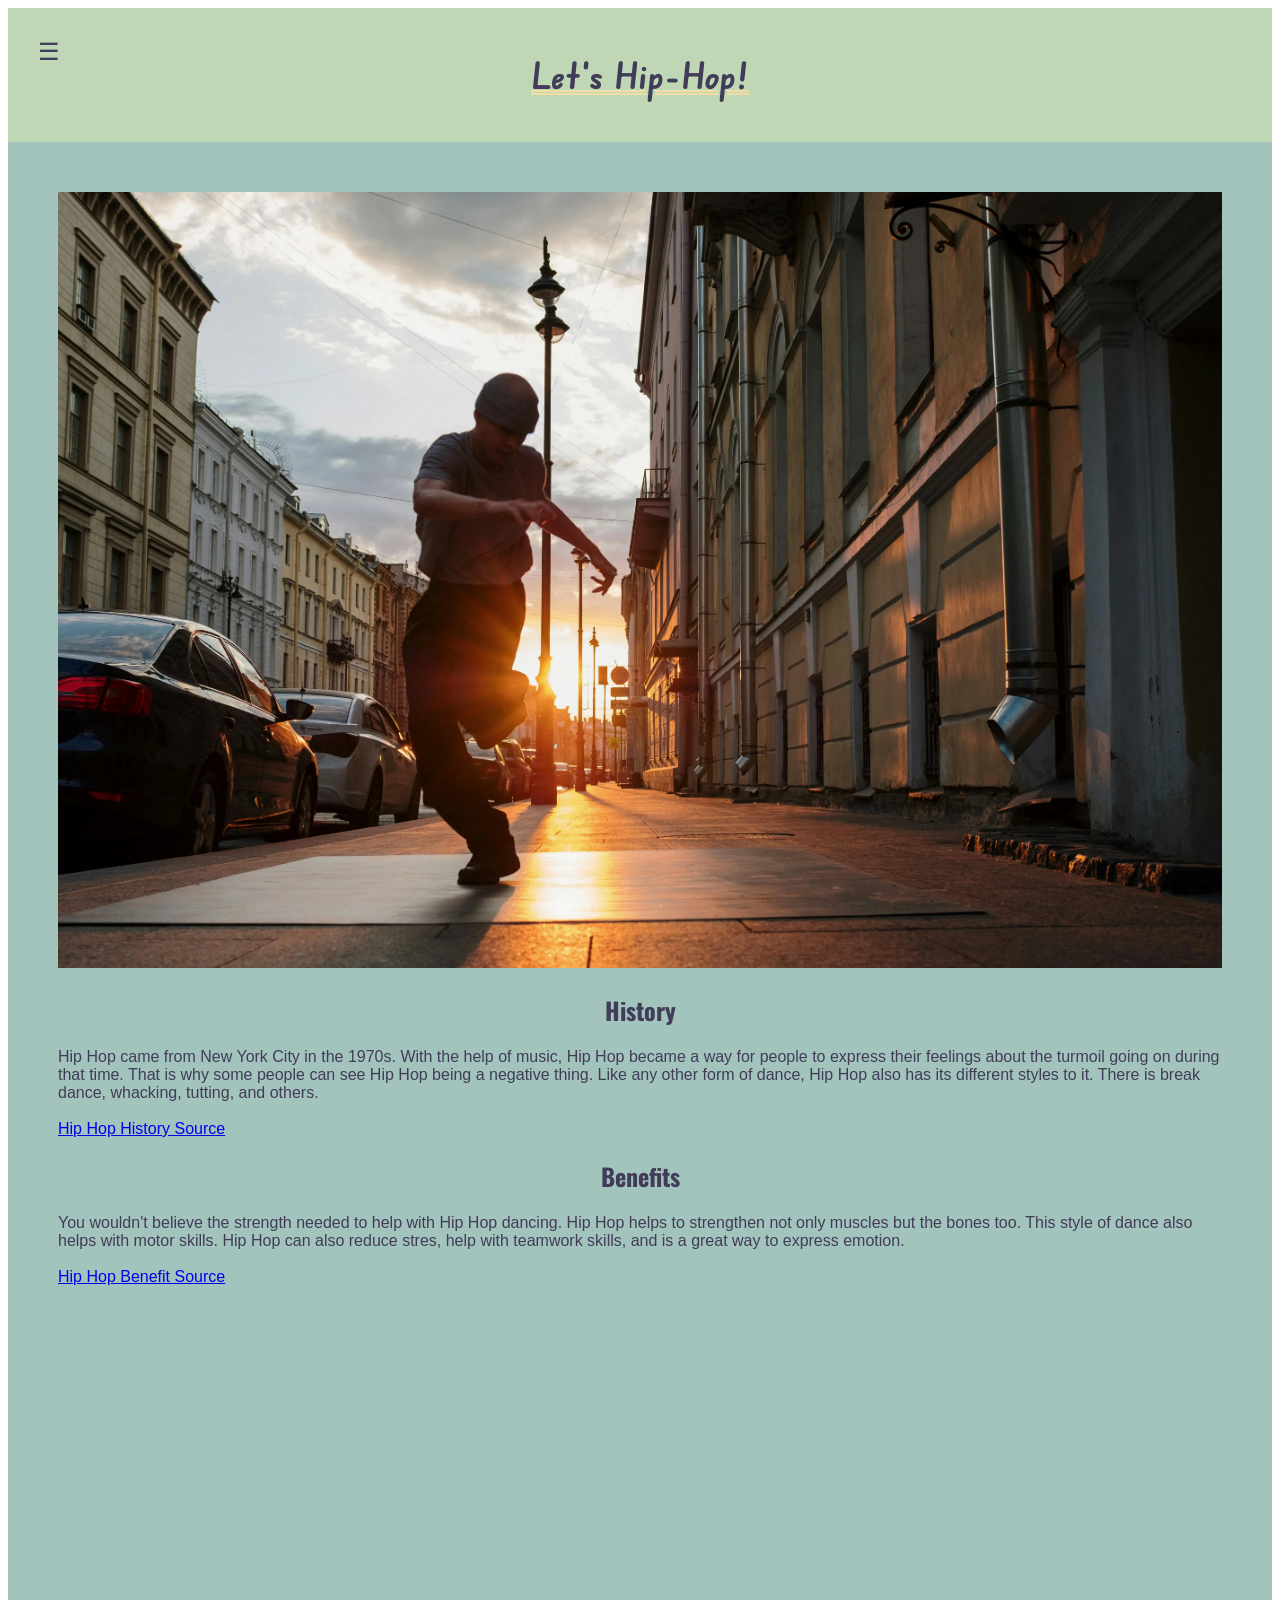
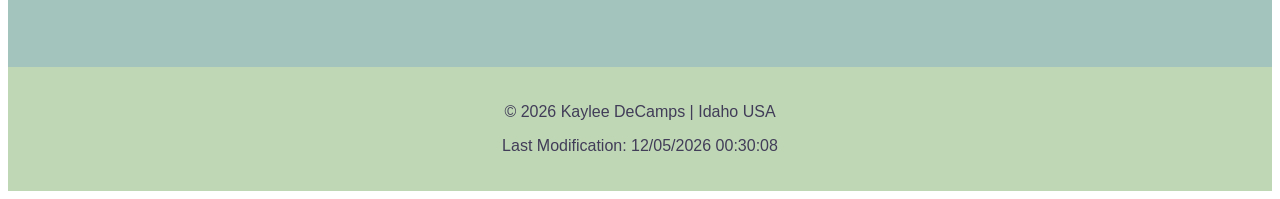
<file: Project/hip-hop.html>
<!DOCTYPE html>
<html lang="en">
<head>
    <meta charset="UTF-8">
    <meta name="viewport" content="width=device-width, initial-scale=1.0">
    <title>Let's Boogie - WDD 131 Project</title>
    <meta name="author" content="Kaylee DeCamps">
    <meta name="description" content="WDD 131 Week 6 Project">

    <link rel="stylesheet" href="styles/pages.css">
    <script src="scripts/dance.js" defer></script>

    <link rel="preconnect" href="https://fonts.googleapis.com">
    <link rel="preconnect" href="https://fonts.gstatic.com" crossorigin>
    <link href="https://fonts.googleapis.com/css2?family=Oswald:wght@200..700&display=swap" rel="stylesheet">
    <link href="https://fonts.googleapis.com/css2?family=Edu+NSW+ACT+Foundation:wght@400..700&display=swap" rel="stylesheet">
</head>
<header>
    <h1>Let's Hip-Hop!</h1>
    <div class="dropdown">
        <button class="dropbtn">☰</button>
        <div class="dropdown-content">
        <a href="dance.html">Home</a>
        <a href="ballet.html">Ballet</a>
        <a href="ballroom.html">Ballroom</a>
        <a href="hip-hop.html">Hip-Hop</a>
        </div>
      </div>
</header>
<main>
    <picture class="hero">
        <source srcset="images/headspin.webp" media="(max-width: 740px)" loading="lazy" alt="Dancer Spinning on Head">
        <source srcset="images/street-dance.webp" media="(max-width: 800px)" loading="lazy">
        <img src="images/street-dance.webp" alt="Dancing in the Street" loading="lazy">
    </picture>
    <h2>History</h2>
        <p>Hip Hop came from New York City in the 1970s. With the help of music, Hip Hop became a way for people to express their feelings about the turmoil going on during that time.
            That is why some people can see Hip Hop being a negative thing. Like any other form of dance, Hip Hop also has its different styles to it. There is break dance, whacking, tutting, 
            and others.
            <br><br>
            <a href="https://www.iconcollective.edu/hip-hop-history">Hip Hop History Source</a>
        </p>
    <h2>Benefits</h2>
        <p>You wouldn't believe the strength needed to help with Hip Hop dancing. Hip Hop helps to strengthen not only muscles but the bones too. This style of dance also helps with motor skills.
            Hip Hop can also reduce stres, help with teamwork skills, and is a great way to express emotion.
            <br><br>
            <a href="https://ononestudios.com/10-surprising-benefits-of-hip-hop-dancing-you-might-not-know/">Hip Hop Benefit Source</a>
        </p>
    <div class="video">
        <iframe width="560" height="315" src="https://www.youtube.com/embed/esqRBsVumrw?si=b2otrMJSS3eEtktv&amp;start=139" title="YouTube video player" frameborder="0" allow="accelerometer; autoplay; clipboard-write; encrypted-media; gyroscope; picture-in-picture; web-share" referrerpolicy="strict-origin-when-cross-origin" allowfullscreen></iframe>
    </div>
</main>
<body>
    <footer>
        <p class="copywright">&copy;
            <span id="year"></span>
            Kaylee DeCamps | Idaho USA
        </p>
        <p class="modified">
            <span id="lastmodified"></span>
        </p>
    </footer>
</body>
</file>
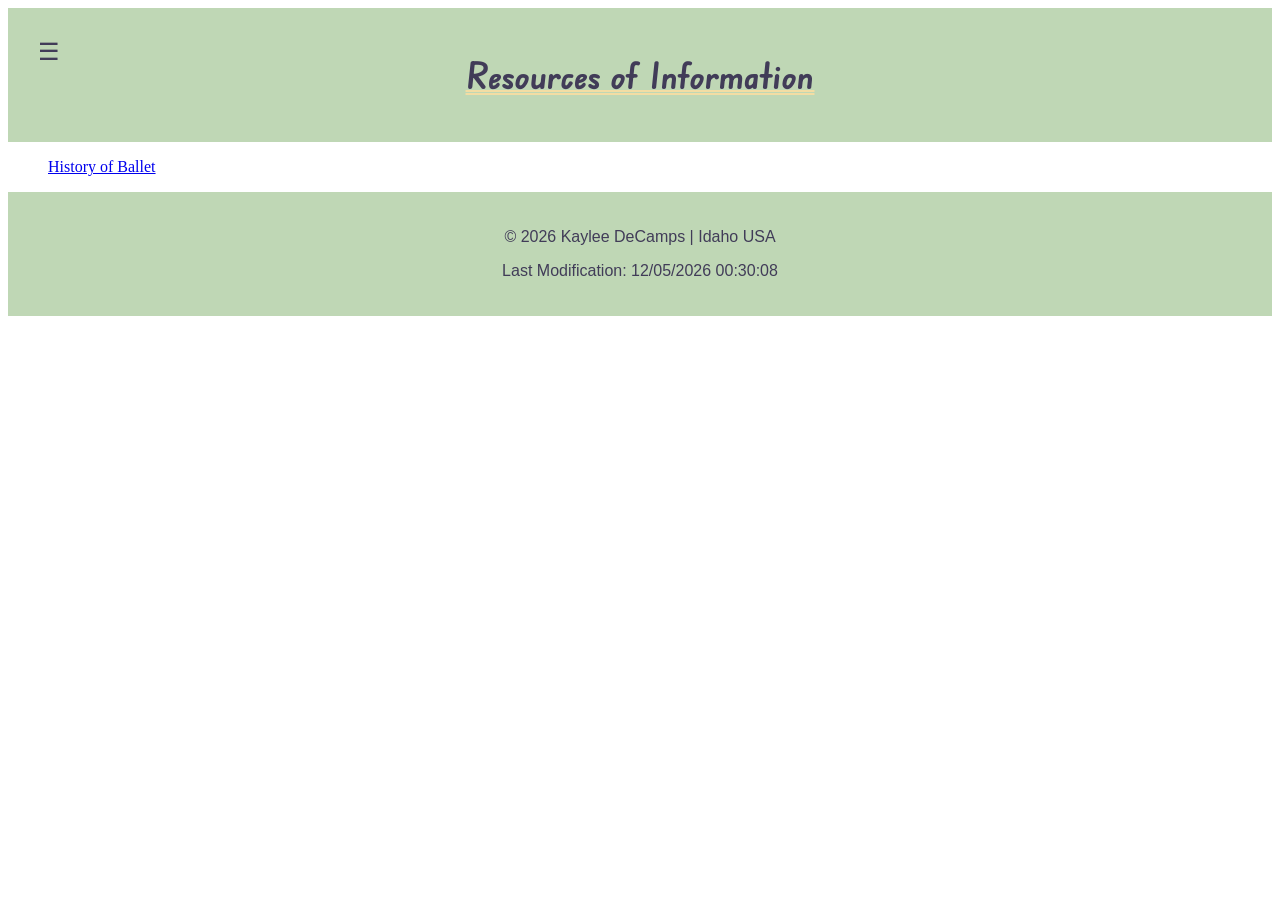
<file: Project/resources.html>
<!DOCTYPE html>
<html lang="en">
<head>
    <meta charset="UTF-8">
    <meta name="viewport" content="width=device-width, initial-scale=1.0">
    <title>Let's Boogie - WDD 131 Project</title>
    <meta name="author" content="Kaylee DeCamps">
    <meta name="description" content="WDD 131 Week 6 Project">

    <link rel="stylesheet" href="styles/resouces.css">
    <script src="scripts/dance.js" defer></script>

    <link rel="preconnect" href="https://fonts.googleapis.com">
    <link rel="preconnect" href="https://fonts.gstatic.com" crossorigin>
    <link href="https://fonts.googleapis.com/css2?family=Oswald:wght@200..700&display=swap" rel="stylesheet">
    <link href="https://fonts.googleapis.com/css2?family=Edu+NSW+ACT+Foundation:wght@400..700&display=swap" rel="stylesheet">
</head>
<body>
    <header>
        <h1>Resources of Information</h1>
        <div class="dropdown">
            <button class="dropbtn">☰</button>
            <div class="dropdown-content">
            <a href="dance.html">Home</a>
            <a href="ballet.html">Ballet</a>
            <a href="ballroom.html">Ballroom</a>
            <a href="clogging.html">Hip-Hop</a>
            <a href="resources.html">Resources</a>
            </div>
          </div>
    </header>
    <main>
        <ul>
            <a href="https://www.britannica.com/art/ballet/The-era-of-the-Ballets-Russes">History of Ballet</a>
        </ul>
    </main>
    <footer>
        <p class="copywright">&copy;
            <span id="year"></span>
            Kaylee DeCamps | Idaho USA
        </p>
        <p class="modified">
            <span id="lastmodified"></span>
        </p>
    </footer>
</body>
</file>
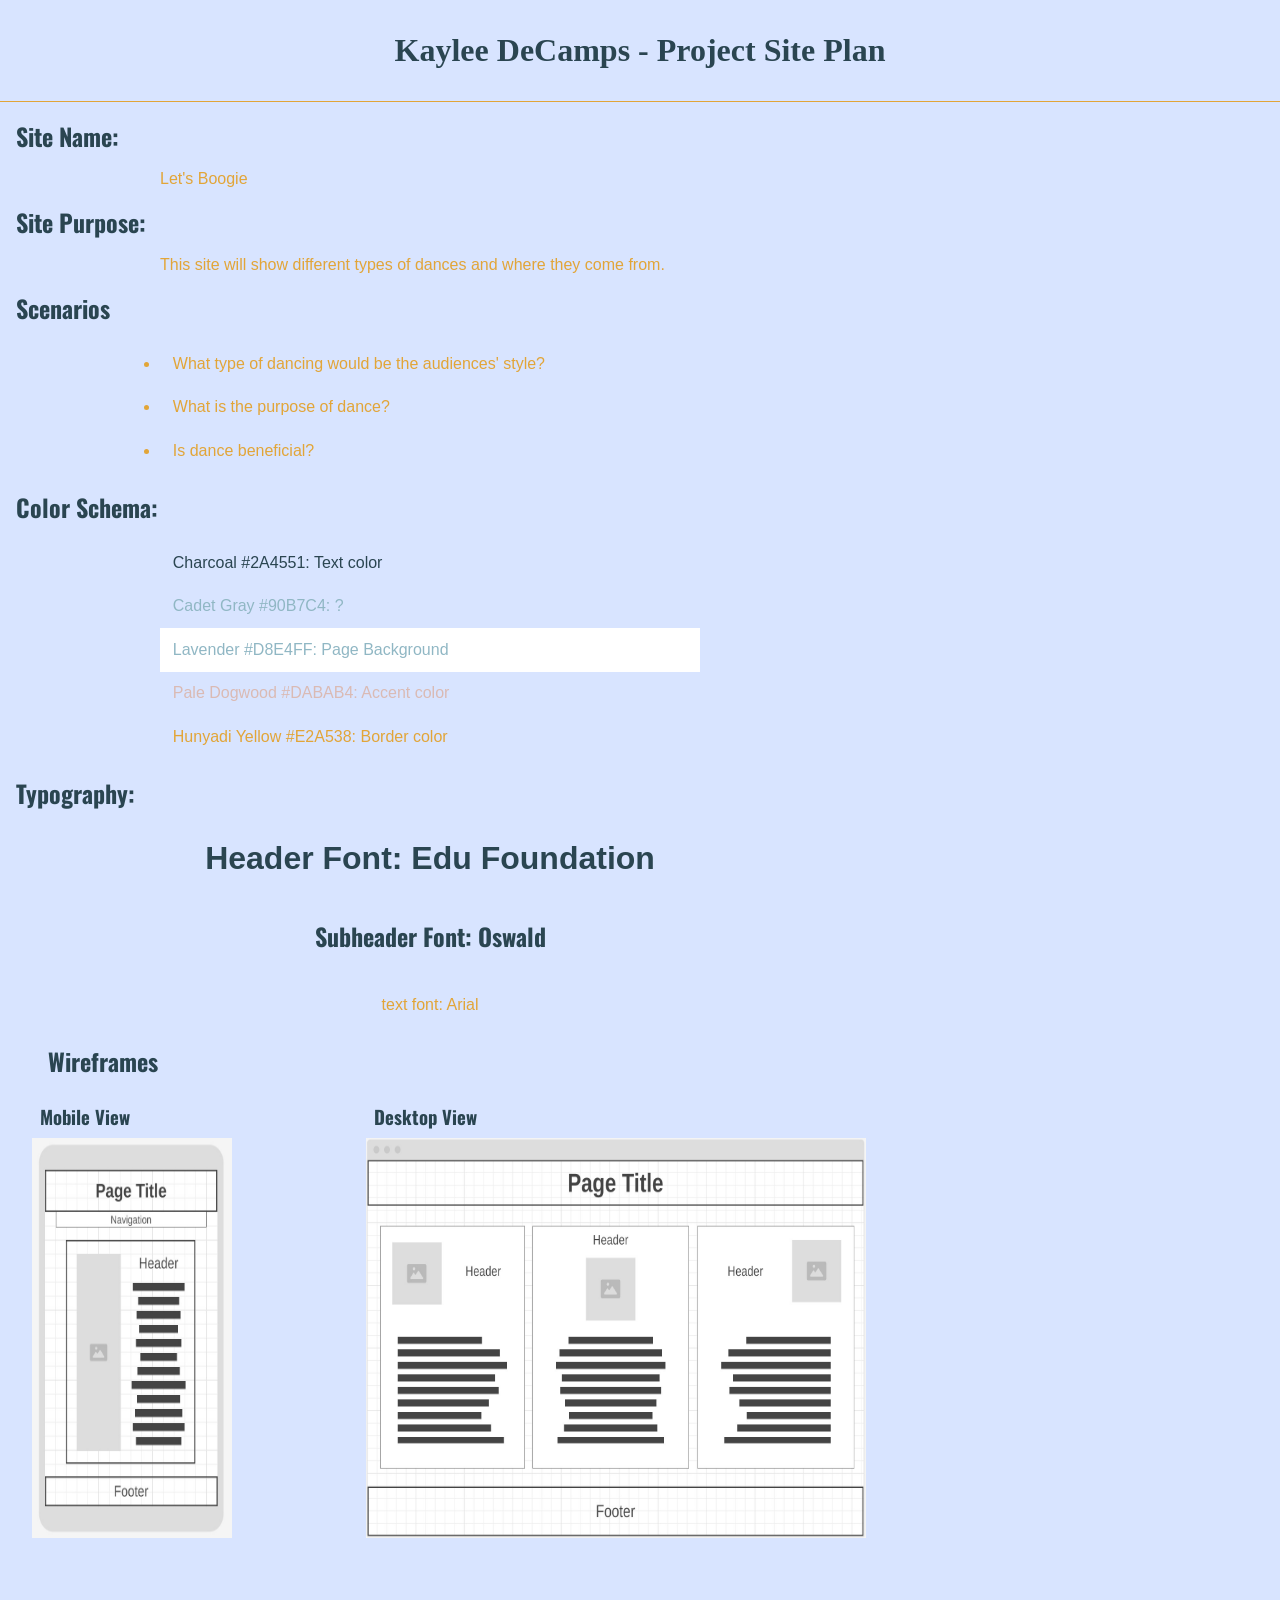
<file: Project/site-plan.html>
<!DOCTYPE html>
<html lang="en">
<head>
    <meta charset="UTF-8">
    <meta name="viewport" content="width=device-width, initial-scale=1.0">
    <title>WDD 131 - Project Site Plan</title>
    <meta name="description" content="Site plan for WDD  131 project">
    <meta name="author" content="Kaylee DeCamps">
    <link href="styles/plan.css" rel="stylesheet">
    <script src="scripts/plan.js" defer></script>

    <link rel="preconnect" href="https://fonts.googleapis.com">
    <link rel="preconnect" href="https://fonts.gstatic.com" crossorigin>
    <link href="https://fonts.googleapis.com/css2?family=Oswald:wght@200..700&display=swap" rel="stylesheet">
    <link href="https://fonts.googleapis.com/css2?family=Edu+NSW+ACT+Foundation:wght@400..700&display=swap" rel="stylesheet">
</head>
<body>
    <header>
        <h1>Kaylee DeCamps - Project Site Plan</h1>
    </header>
    <main>
        <h2>Site Name:</h2>
        <p>Let's Boogie</p>
        <h2>Site Purpose:</h2>
        <p id="purpose">This site will show different types of dances and where they come from.</p>
        <h2>Scenarios</h2>
        <ul>
            <li>What type of dancing would be the audiences' style?</li>
            <li>What is the purpose of dance?</li>
            <li>Is dance beneficial?</li>
        </ul>
        <h2>Color Schema:</h2>
        <ul id="color-list">
            <li id="charcoal">Charcoal #2A4551: Text color</li>
            <li id="cadet">Cadet Gray #90B7C4: ?</li>
            <li id="lavender">Lavender #D8E4FF: Page Background</li>
            <li id="dogwood">Pale Dogwood #DABAB4: Accent color</li>
            <li id="yellow">Hunyadi Yellow #E2A538: Border color</li>
        </ul>
        <h2>Typography:</h2>
        <ul id="typo-list">
            <li><h1 id="typoh1">Header Font: Edu Foundation</h1></li>
            <li><h2>Subheader Font: Oswald</h2></li>
            <li>text font: Arial</li>
        </ul>
        <div class="wireframes">
            <h2>Wireframes</h2>
            <h3 id="mobile">Mobile View</h3>
            <figure id="mobile-wireframe">
                <img src="images/mobile.jpg" alt="mobile" height="400" width="200" loading="lazy">
            </figure>
            <h3 id="desktop">Desktop View</h3>
            <figure id="desktop-wireframe">
                <img src="images/desktop.jpg" alt="desktop" height="400" width="500" loading="lazy">
            </figure>
        </div>
    </main>
    <footer>
        
    </footer>
</body>
</html>
</file>
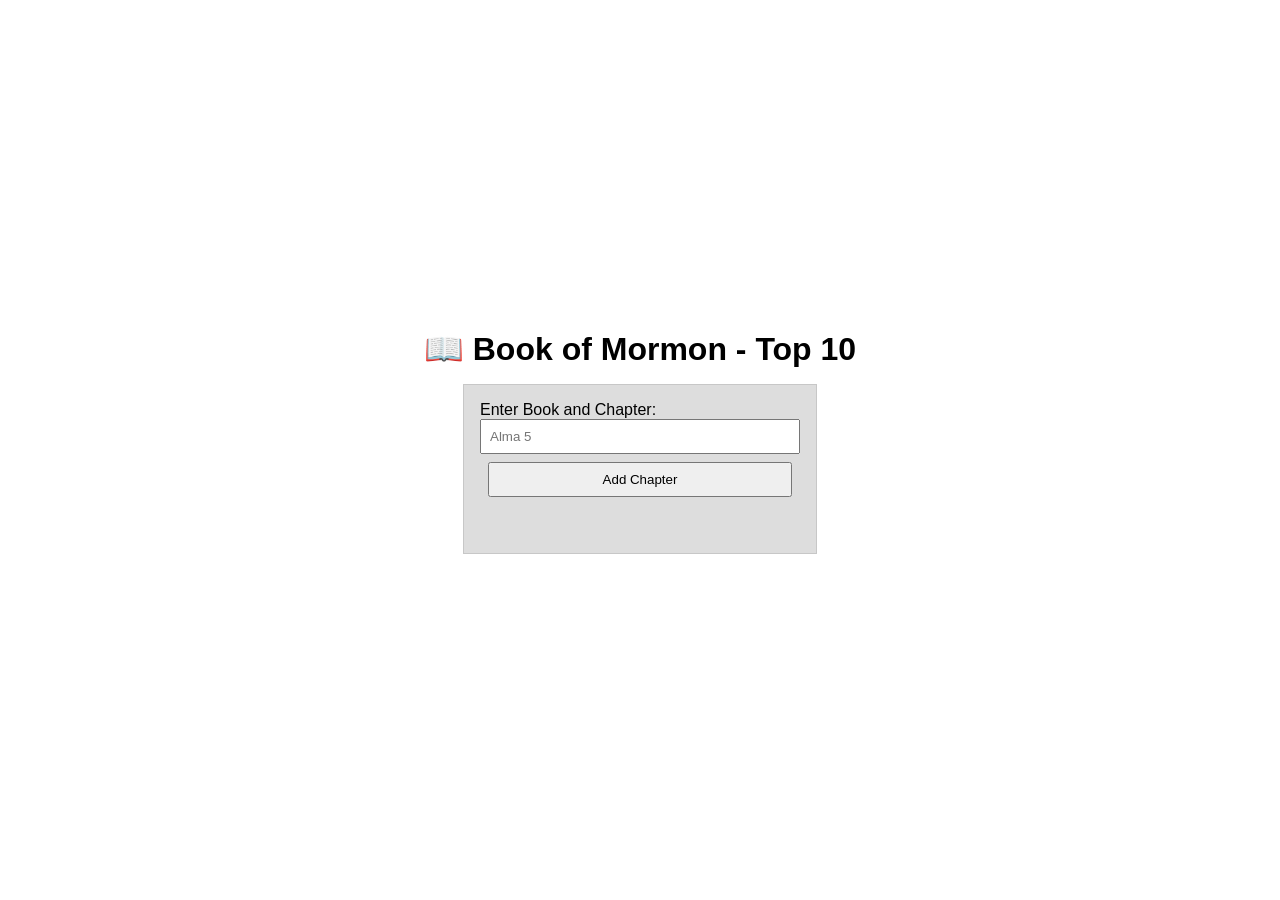
<file: week02/bom.html>
<!DOCTYPE html>
<html lang="en">
<head>
    <meta charset="UTF-8">
    <meta name="viewport" content="width=device-width, initial-scale=1.0">
    <title>BOM activity</title>

    <link rel="stylesheet" href="styles/bom.css">
</head>
<body>
    <h1>📖 Book of Mormon - Top 10</h1>
    <main>
        <label for="favchap">Enter Book and Chapter: </label>
        <input type="text" id="favchap" placeholder="Alma 5">
        <button type="submit">Add Chapter</button>
        <ul id="list"></ul>
    </main>
</body>
</html>
</file>
<file: styles/base.css>
/* bb8588,c2cad0,c2b9c2,b39bc8,a5c882 */
@import url('https://fonts.googleapis.com/css2?family=Shadows+Into+Light+Two&display=swap');
@import url('https://fonts.googleapis.com/css2?family=Laila:wght@500');

body {
    display: grid;
    height: 100vh;
    grid-template-columns: 1fr;
  }
header {
    border: 5px solid #BB8588;
    border-radius: 5px;
    display: block;
    text-align: center;
    padding: 10px;
    grid-column: 1 / 4;
}
h1 {
    font-family: "Shadows Into Light Two", cursive;
    font-style: bold;
    color: #A5C882;
    text-align: center;
    text-decoration: underline #C2B9C2;
}
.topnav {
    display: flex;
    text-align: center;
    justify-content: space-evenly;
    font-family: "Laila";
    text-align: center;
    padding: 1rem;
}
.links {
    /*display: flex;
    flex-direction: row;*/
    font-family: "Laila";
    text-align: center;
    justify-content: space-evenly;
}
nav a:hover {
    color: #B39BC8;
    border-style: double;
}
main {
   display: grid;
    grid-template-columns: auto auto auto;
    grid-template-rows: auto auto auto;
   /* grid-row-gap: 5px;
    grid-column-gap: 50px;*/
    max-width: 2000px;
    text-align: center;
    margin-left: 10px;
    margin-right: 10px;
}
.mecard {
    border: 5px solid #C2B9C2;
    border-radius: 10px;
    margin: 5px;
    height: 800px;
    padding: 10px;
   /* display: grid;
    grid-template-columns: auto auto auto;
    grid-template-rows: auto auto auto; */
}
.left {
    text-align: right;
    font-family: "Laila";
    padding: 10px;
   /* grid-row: 3 / span 3;
    grid-column: 2 / span 3;*/
} 
.right {
    text-align: left;
    font-family: "Laila";
    padding: 10px;
   /* grid-row: 2 / span 3;
    grid-column: 2 / span 3;*/
} 
.resourcecard {
    border: 5px solid #C2B9C2;
    border-radius: 10px;
    text-align: center;
    height: 800px;
    margin: 5px;
    padding: 10px;
}
footer {
    background: #C2CAD0;
    padding: 2rem;
    text-align: center;
    grid-column: 1 / 4;
    color:#BB8588;
  }
img {
    border-radius: 20px;
}
.couple {
    height: 275px;
    width: 390Px;
    padding: 10px;
    float: left;
   /* grid-row: 1 / span 3;
    grid-column: 2 / span 4; */
}
.knives {
    height: 300px;
    width: 200px;
    padding: 10px;
    float: right;
    /* display: grid;
    grid-row: 2 / span 4;
    grid-column: 2 / span 4; */
}
h2 {
    font-family: "Shadows Into Light Two", cursive;
    text-decoration: underline double #A5C882;
    font-size: 2em;
}
.resources {
    display: flex;
    padding: 1rem;

}
</file>
<file: styles/form.css>
body {
    display: grid;
    width: 100%;
    max-width: 1200px;
    min-width: 380px;
    justify-content: center;
    font-family: "Reddit Sans", sans-serif;
}
header {
    text-align: center;
    background-color: #4a4e69;
    color: #f2e9e4;
    margin-bottom: .5rem;
}
#review-header {
    font-size: 1.5rem;
}
main {
    font-size: .85rem;
}
.pform {
    display: block;
    margin: 0 auto;
    background-color: #c9ada7;
    padding: 1rem;
}
.pform input {
    padding: 0;
}
.pform input:required,
.pform select:required {
    border:solid 2px #9a8c98;
}
.pform input:required:valid,
.pform select:required:valid {
    border:solid 2px green;
}
.rating-label {
    float: left;
    padding: 0 1em;
    padding-bottom: 1.2rem;
    text-align: center;
}
.pform input[type="checkbox"],
.pform input[type="date"],
.pform input[type="text"],
.pform input[type="submit"],
#review-box {
    display: inline-block;  
}
.pform input[type="radio"],
.pform input[type="checkbox"] {
    padding: .75rem;
}
.pform input[type="date"],
.pform input[type="text"],
select,
#review-box {
    width: 100%;
    max-width: 400px;
    text-align: center;
    padding-top: 10px;
}
select {
    padding: 5px;
    text-align: left;
}
input[type="checkbox"] {
   width: 16px;
   height: 16px;
   vertical-align: bottom;
}
.pform input[type="date"] {
    padding-top: 5px;
    padding-bottom: 5px;
    padding-left: 3px;
    text-align:left;
}
#review-box {
    padding: 5px;
    padding-bottom: 50px;
    text-align: left;
}
.pform input[type="text"] {
    padding-top: 5px;
    padding-bottom: 5px;
    padding-left: 3px;
    text-align:left;
}
.title {
    padding-top: 1.2rem;
}
.pform input[type="submit"] {
    display: block;
    margin-top: 1rem;
    width: 100%;
    padding-top: 8px;
    padding-bottom: 8px;
    font-size: 1.5rem;
    border-radius: 3px;
    border: solid 1px black;
}
footer {
    background-color: #4a4e69;
    color: #f2e9e4;
    text-align: center;
    margin-top: .5rem;
}
</file>
<file: styles/place.css>
/*font-family: "Poetsen One", sans-serif;
font-weight: 400;*/

/****** Mobile View *******/
:root {
    --font-heading: "Poetsen One", sans-serif;
    --font-page: "Arial", sans-serif;
}
* {
    margin: 1px;
    box-sizing: border-box;
}
header {
    display: grid;
    text-align: center;
    padding: 10px;
    background-color: blue;
    border-bottom: 5px solid red;
}
h1 {
    font-family: var(--font-heading);
    font-weight: 400;
    font-style: normal;
    color:white;
}
h2 {
    font-family: var(--font-heading);
    font-weight: 400;
    font-size: 2em;
    background-color: red;
    color: white;
    text-align: center;
    border-top: 5px solid blue;
    border-bottom: 5px solid blue;
}
.hero {
    display: block;
    margin-left: auto;
    margin-right: auto;
    width: auto;
}
.hero img {
    width: 100%;
    height: auto;
    max-width: 100%;
}
main {
    border-bottom: 5px solid red;
}
.data,
.weather {
    display: grid;
    padding: 1rem 1rem 2rem 1rem;
    display: block;
    margin-left: auto;
    margin-right: auto;
    table-layout: fixed;
}
.data-table, .weather-table {
    font-family: var(--font-page);
}
#icon {
    margin-top: 10px;
}
table {
    text-align: center;
}
tr {
    /*font-family: ;*/
    font-size: 1em;
    width: 175px;
}
th {
    text-align: right;
    padding-right: 0.5rem;
    font-weight: 600;
}
td {
    text-align: left;
    padding-left: 0.5rem;
    font-weight: 400;
}
footer {
    background-color: blue;
    color: white;
    padding: 1rem 1rem 1rem 1rem;
    text-align: center;
    margin: 0;
}

/****** Large View *******/
@media (min-width: 740px) {
    body {
        position: absolute;
    }
    table {
        padding: 1rem;
    }
    .left {
        position: absolute;
        top: 170px;
        left: 20px;
        width: 350px;
        background-color: rgb(255, 255, 255, 0.5);
    }
    h2 {
        background-color: red;
    }
    .right {
        position: absolute;
        right: 20px;
        bottom: 100px;
        width: 350px;
        background-color: rgb(255, 255, 255, 0.5);
    }
    #icon {
        display: none;
    }
}
</file>
<file: styles/temples.css>
/* mobile ********/

header {
    display: grid;
    padding: 20px;
    background-color: #606C38;
    color: #FEFAE0;
    font-family: "Poetsen One", sans-serif;
    font-weight: 400;
}
/* hamburger */
#menu {
    display: block;
    position: absolute;
    padding: .5rem .75rem;
    background-color: transparent;
    cursor: pointer;
    font-size: 24px;
    color: #DDA15E;
}
#menu::before {
    content: '☰'
}
#menu.show::before {
    content: 'X';
}
.show navigation {
    display: block;
    z-index: 1;
}
.open nav {
    display: block;
}
.active::before {
    content: nav;
}
/* heading and nav */
h1 {
    font-size: 2rem;
    text-decoration: underline wavy #DDA15E;
}
nav {
    display: flex;
    flex-direction: column;
    
}
nav a {
    display: block;
    text-align: center;
    padding: 1rem;
    color:#FEFAE0;
}
nav a:hover {
    color:#DDA15E;
    border: dotted;
}

/* images ******/
main {
    background-color: #FEFAE0;
    color: #283618;
}
h2 {
    font-size: 35px;
    text-decoration: underline wavy #DDA15E;
    text-align: center;
    padding: 5px;
}
.figures {
    display: grid;
    grid-template-columns: 1fr;
    font-family: "Courgette", cursive;
    font-weight: 400;
    text-align: center;
    color:#283618;
}
.figures img {
    max-width: 300px;
    height: auto;
}
.figcaption{
    padding: 1rem;
}
.figures img:hover {
    box-shadow: 10px 10px 20px #BC6C25;
}
footer {
    background-color: #606C38;
    padding: 20px;
    text-align: center;
    color:#FEFAE0;
}
</file>
<file: styles/temples-large.css>
/* Navigation menu large view*/
@media screen and (min-width: 740px) {
	header {
		display: flex;
		align-items: center;
	    justify-content: space-between;
	}
	nav {
		justify-content: flex-end;
		flex-direction: row;
	}
	nav a {
		flex: 1 1 100%;
	}
    /*Figure images Large view*/
    .figures {
        display: grid;
        grid-template-columns: 1fr 1fr 1fr;
        grid-template-rows: 1fr 1fr 1fr;
        padding: 10px;
    }
	#menu {
		display: none;
	}
}
</file>
<file: Project/styles/pages.css>
:root {
    --background: #BFD7B5;
    --text: #413C58;
}
header {
    display: grid;
    padding: 20px;
    background-color: var(--background);
    text-align: center;
    color: #413C58;
    text-decoration: underline double 2px #F2DDA4;
    font-family: "Edu NSW ACT Foundation", cursive;
    font-size: large;
}
.dropbtn {
    background-color: transparent;
    color: var(--text);
    padding: 10px;
    border: none;
    cursor: pointer;
    font-size: x-large;
} 
.dropdown {
    display: block;
    position: absolute;
}
.dropdown-content {
    display: none;
    position: absolute;
    background-color: transparent;
    min-width: 160px;
    z-index: 3;
}  
.dropdown-content a {
    color: #413C58;
    background-color: #A3C4BC;
    border: #BFD7B5 groove 5px;
    border-radius: 5px;
    padding: 12px 16px;
    text-decoration: none;
    display: block;
}  
.dropdown-content a:hover {background-color: #F2DDA4}
.dropdown:hover .dropdown-content {
    display: block;
}  
.dropdown:hover .dropbtn {
    background-color: #F2DDA4;
}
a:hover{
    box-shadow:5px 5px 10px #F3A6CF;
    background-color: #F2DDA4;
}
/***** Image *****/
.hero {
    display: block;
    margin-left: auto;
    margin-right: auto;
    width: auto;
}
.hero img {
    width: 100%;
    height: auto;
    max-width: 100%;
}
main {
    color: var(--text);
    background-color: #A3C4BC;
    padding: 50px;
}
h2 {
    font-family: "Oswald", sans-serif;
    font-size: normal;
    text-align: center;
}
p {
    font-family: 'Lucida Sans', 'Lucida Sans Regular', 'Lucida Grande', 'Lucida Sans Unicode', Geneva, Verdana, sans-serif;
}
.video {
    display: flex;
    justify-content: center;
    align-items: center;
}
footer {
    background-color: var(--background);
    text-align: center;
    padding: 20px;
    color:#413C58;
}

/***** Large View ******/
@media (min-width: 740px) {
}
</file>
<file: Project/styles/dance.css>
/****media view****/
:root {
    --background: #BFD7B5;
    --text: #413C58;
}
/***** top of page *****/
header {
    display: grid;
    padding: 20px;
    background-color: var(--background);
    text-align: center;
    color: #413C58;
    text-decoration: underline double 2px #F2DDA4;
    font-family: "Edu NSW ACT Foundation", cursive;
    font-size: large;
}
.dropbtn {
    background-color: transparent;
    color: var(--text);
    padding: 10px;
    border: none;
    cursor: pointer;
    font-size: x-large;
} 
.dropdown {
    display: block;
    position: absolute;
}
.dropdown-content {
    display: none;
    position: absolute;
    background-color: transparent;
    min-width: 160px;
    z-index: 3;
}  
.dropdown-content a {
    color: #413C58;
    background-color: #A3C4BC;
    border: #BFD7B5 groove 5px;
    border-radius: 5px;
    padding: 12px 16px;
    text-decoration: none;
    display: block;
}  
.dropdown-content a:hover {background-color: #F2DDA4}
  
.dropdown:hover .dropdown-content {
    display: block;
}  
.dropdown:hover .dropbtn {
    background-color: #F2DDA4;
}

/******* Mid Page *******/
main {
    padding: 100px 5px;
    display: flex;
    flex-direction: column;
    background-repeat: no-repeat;
    background-attachment: fixed;
    background-size: 100%;
    background-color: #F2DDA4;
    z-index: -1;
}
.card-center, .card-left, .card-right {
    border: #BFD7B5 groove 5px;
    border-radius: 5px;
    margin: 10px;
    padding: 10px;
    text-decoration: none;
    background-color: rgb(163, 196, 188, 0.3);
    color: #413C58;
}
a:hover{
    box-shadow:5px 5px 10px #F3A6CF;
    background-color: #F2DDA4;
}
h2 {
    font-family: "Oswald", sans-serif;
    font-size: normal;

}
h3 {
    font-family: 'Lucida Sans', 'Lucida Sans Regular', 'Lucida Grande', 'Lucida Sans Unicode', Geneva, Verdana, sans-serif;
}
p {
    font-family: 'Lucida Sans', 'Lucida Sans Regular', 'Lucida Grande', 'Lucida Sans Unicode', Geneva, Verdana, sans-serif;
}
.ballet, .ballroom, .hiphop {
    width: 180px;
    height: auto;
    margin: 10px;
    display: flex;
    float: left;
}

footer {
    background-color: var(--background);
    text-align: center;
    padding: 20px;
    color:#413C58;
}
/****** Large View *******/
@media (min-width: 740px) {
    main {
        display: grid;
        grid-template-columns: 1fr 1fr 1fr;
        justify-content: space-around;
        
    }
    .card-left {
        text-align: left;
    }
    .card-center {
        text-align: center;
    }
    .card-right {
        text-align: right;
    }
    .ballet {
        display: flex;
        float: right;
    }
    .hiphop {
        display: flex;
        float: left;
    }
}
</file>
<file: Project/styles/resouces.css>
:root {
    --background: #BFD7B5;
    --text: #413C58;
}
header {
    display: grid;
    padding: 20px;
    background-color: var(--background);
    text-align: center;
    color: #413C58;
    text-decoration: underline double 2px #F2DDA4;
    font-family: "Edu NSW ACT Foundation", cursive;
    font-size: large;
}
.dropbtn {
    background-color: transparent;
    color: var(--text);
    padding: 10px;
    border: none;
    cursor: pointer;
    font-size: x-large;
} 
.dropdown {
    display: block;
    position: absolute;
}
.dropdown-content {
    display: none;
    position: absolute;
    background-color: transparent;
    min-width: 160px;
    z-index: 3;
}  
.dropdown-content a {
    color: #413C58;
    background-color: #A3C4BC;
    border: #BFD7B5 groove 5px;
    border-radius: 5px;
    padding: 12px 16px;
    text-decoration: none;
    display: block;
}  
.dropdown-content a:hover {background-color: #F2DDA4}
.dropdown:hover .dropdown-content {
    display: block;
}  
.dropdown:hover .dropbtn {
    background-color: #F2DDA4;
}
a:hover{
    box-shadow:5px 5px 10px #F3A6CF;
}
main {
    color: var(--text);
}
h2 {
    font-family: "Oswald", sans-serif;
    font-size: normal;
}
p {
    font-family: 'Lucida Sans', 'Lucida Sans Regular', 'Lucida Grande', 'Lucida Sans Unicode', Geneva, Verdana, sans-serif;
}

footer {
    background-color: var(--background);
    text-align: center;
    padding: 20px;
    color:#413C58;
}

/***** Large View ******/
@media (min-width: 740px) {
}
</file>
<file: Project/styles/plan.css>
* {
    margin: 0;
    padding: 0;
    align-items: center;
}
:root {
    --header: #2A4551;
    --text: #e2a538;
    --gold: #d8e4ff;
}
body {
    background-color: var(--gold);
}

header {
    text-align: center;
    color: var(--header);
    width: 100%;
    font-size: 1rem;
    border-bottom: solid .5px var(--text);
    padding-top: 2rem;
    padding-bottom: 2rem;
}
main {
    display: grid;
    max-width: 700px;
}

h2, h3 {
    font-family: "oswald";
}
h2 {
    color: var(--header);
    padding: 1rem;
}
h3 {
    color: var(--header);
}
li, p {
    font-family: "Raleway", sans-serif;
    color: var(--text);
    margin-left: 10rem;
}

li {
    padding: .8rem;
}

#color-list {
    list-style: none;
}

#cadet {
    color: #90B7C4;
}

#dogwood {
    color: #DABAB4;
}

#yellow {
    color: #E2A538;
}

#lavender {
    background-color: white;
    color:#90B7C4;
}
#charcoal {
    color: #2A4551;
}
#typo-list {
    list-style: none;
    text-align: center;
}
#typoh1 {
    color: var(--header);
}
.wireframes {
    display: grid;
    grid-template-columns: 1fr 1fr 1fr 1fr;
    padding-left: 2rem;
}
.wireframes h2 {
    grid-column: 1/5;
    grid-row: 1/2;
}
#mobile {
    grid-column: 1/3;
    grid-row: 2/3;
    padding: .5rem;
}
#desktop {
    grid-column: 3/5;
    grid-row: 2/3;
    padding: .5rem;
}
#mobile-wireframe {
    grid-column: 1/3;
    grid-row: 3/4;
}
#desktop-wireframe {
    grid-column: 3/5;
    grid-row: 3/4;
}

footer {
    width: 100%;
    font-size: 1rem;
    padding-top: 1.5rem;
    padding-bottom: 1.5rem;
    margin-top: .75rem;
    text-align: center;
    background-color: var(--gold);
}
footer p {
    padding: .5rem;
}
</file>
<file: week02/styles/bom.css>
* {
	margin: 0;
	padding: 0;
}

body {
	height: 100vh;
	display: flex;
	flex-direction: column;
	align-items: center;
	justify-content: center;
	font-family: Acme, Arial, sans-serif;
}

h1 {
	font-size: 1.5rem;
}

main {
	margin: 1rem auto;
	border: 1px solid rgba(0, 0, 0, 0.1);
	padding: 1rem;
	background-color: #ddd;
	display: flex;
	flex-direction: column;
}

input,
button {
	padding: 0.5rem;
}

button {
	margin: 0.5rem;
}

.delete {
	width: fit-content;
}

.input {
	display: flex;
	gap: 1rem;
}

.list {
	padding: 0.5rem;
}

ul {
	margin: 1rem;
	list-style: none;
}

li {
	display: flex;
	align-items: center;
	justify-content: space-between;
}

@media only screen and (min-width: 32.5em) {
	h1 {
		font-size: 2rem;
	}

	main {
		width: 320px;
	}
}
</file>
